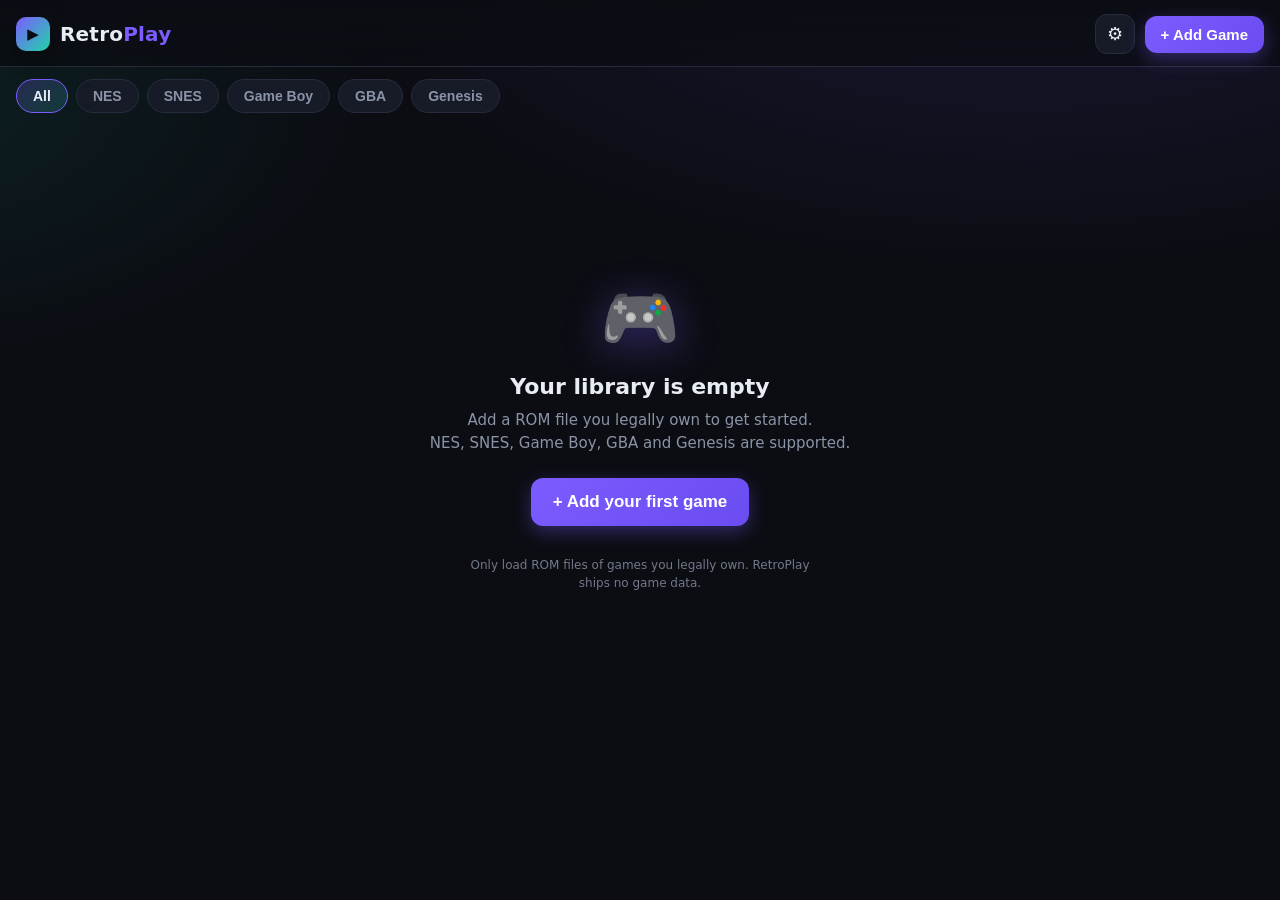
<file: retroplay/index.html>
<!DOCTYPE html>
<html lang="en">
<head>
  <meta charset="UTF-8" />
  <meta name="viewport" content="width=device-width, initial-scale=1.0, maximum-scale=1.0, user-scalable=no, viewport-fit=cover" />
  <meta name="theme-color" content="#0b0d13" />
  <meta name="mobile-web-app-capable" content="yes" />
  <meta name="apple-mobile-web-app-capable" content="yes" />
  <meta name="apple-mobile-web-app-status-bar-style" content="black-translucent" />
  <title>RetroPlay</title>
  <link rel="manifest" href="manifest.json" />
  <link rel="icon" href="icons/icon-192.png" />
  <link rel="apple-touch-icon" href="icons/apple-touch-icon.png" />
  <link rel="stylesheet" href="styles.css" />
</head>
<body>
  <!-- ============ LIBRARY / HOME ============ -->
  <div id="app">
    <header class="topbar">
      <div class="brand">
        <span class="logo">▶</span>
        <span class="brand-name">Retro<span class="accent">Play</span></span>
      </div>
      <div class="topbar-actions">
        <button id="btn-settings" class="icon-btn" aria-label="Settings" title="Settings">⚙</button>
        <button id="btn-add" class="primary-btn" aria-label="Add game">+ Add Game</button>
      </div>
    </header>

    <nav class="console-filter" id="console-filter">
      <button class="chip active" data-console="all">All</button>
      <button class="chip" data-console="nes">NES</button>
      <button class="chip" data-console="snes">SNES</button>
      <button class="chip" data-console="gb">Game Boy</button>
      <button class="chip" data-console="gba">GBA</button>
      <button class="chip" data-console="segaMD">Genesis</button>
    </nav>

    <main id="library" class="library">
      <!-- ROM cards injected here -->
    </main>

    <!-- Empty state -->
    <div id="empty-state" class="empty-state hidden">
      <div class="empty-art">🎮</div>
      <h2>Your library is empty</h2>
      <p>Add a ROM file you legally own to get started.<br />NES, SNES, Game Boy, GBA and Genesis are supported.</p>
      <button id="empty-add" class="primary-btn big">+ Add your first game</button>
      <p class="legal-note">Only load ROM files of games you legally own. RetroPlay ships no game data.</p>
    </div>
  </div>

  <!-- ============ PLAYER ============ -->
  <div id="player" class="player hidden">
    <div class="player-topbar" id="player-topbar">
      <button id="btn-back" class="icon-btn ghost" title="Back to library">‹ Library</button>
      <span id="now-playing" class="now-playing"></span>
      <div class="player-topbar-actions">
        <button id="btn-crt" class="icon-btn ghost" title="Toggle CRT overlay">CRT</button>
        <button id="btn-fs" class="icon-btn ghost" title="Fullscreen">⛶</button>
      </div>
    </div>
    <div class="stage">
      <iframe id="emu-frame" title="Emulator" allow="autoplay; gamepad; fullscreen" allowfullscreen></iframe>
      <div id="crt-overlay" class="crt-overlay hidden"></div>
    </div>
  </div>

  <!-- ============ ADD-GAME MODAL (console picker for ambiguous files) ============ -->
  <div id="picker-modal" class="modal hidden">
    <div class="modal-card">
      <h3>Which console?</h3>
      <p id="picker-filename" class="muted"></p>
      <p class="muted">We couldn't detect the system from the file. Pick one:</p>
      <div class="picker-grid">
        <button class="picker-opt" data-console="nes">NES</button>
        <button class="picker-opt" data-console="snes">SNES</button>
        <button class="picker-opt" data-console="gb">Game Boy / Color</button>
        <button class="picker-opt" data-console="gba">Game Boy Advance</button>
        <button class="picker-opt" data-console="segaMD">Genesis / Mega Drive</button>
      </div>
      <button id="picker-cancel" class="ghost-btn">Cancel</button>
    </div>
  </div>

  <!-- ============ SETTINGS MODAL ============ -->
  <div id="settings-modal" class="modal hidden">
    <div class="modal-card">
      <h3>Settings</h3>

      <label class="setting-row">
        <span>Default shader</span>
        <select id="setting-shader">
          <option value="disabled">None (sharp pixels)</option>
          <option value="crt-easymode.glslp">CRT — Easymode</option>
          <option value="crt-aperture.glslp">CRT — Aperture</option>
          <option value="crt-geom.glslp">CRT — Geom (curved)</option>
          <option value="crt-mattias.glslp">CRT — Mattias</option>
          <option value="scanlines.glslp">Scanlines</option>
          <option value="sabr.glslp">SABR (smooth)</option>
        </select>
      </label>

      <label class="setting-row">
        <span>CRT overlay by default</span>
        <input type="checkbox" id="setting-crt-overlay" />
      </label>

      <label class="setting-row">
        <span>Auto-pause when backgrounded</span>
        <input type="checkbox" id="setting-autopause" checked />
      </label>

      <label class="setting-row">
        <span>Smooth (bilinear) scaling</span>
        <input type="checkbox" id="setting-smoothing" />
      </label>

      <div class="setting-row column">
        <span>Emulator core source</span>
        <input type="text" id="setting-cdn" spellcheck="false" />
        <small class="muted">Where WASM cores are loaded from. Leave default unless self-hosting.</small>
      </div>

      <div class="settings-actions">
        <button id="settings-close" class="primary-btn">Done</button>
      </div>
      <p class="legal-note">RetroPlay is an emulator front-end. It contains no copyrighted games. Load only ROMs you legally own.</p>
    </div>
  </div>

  <!-- Hidden file input -->
  <input type="file" id="file-input" accept=".nes,.smc,.sfc,.fig,.gb,.gbc,.gba,.md,.gen,.smd,.bin,.68k,.sms,.gg,.zip,.7z" multiple hidden />

  <!-- Toast -->
  <div id="toast" class="toast hidden"></div>

  <script src="app.js"></script>
</body>
</html>
</file>
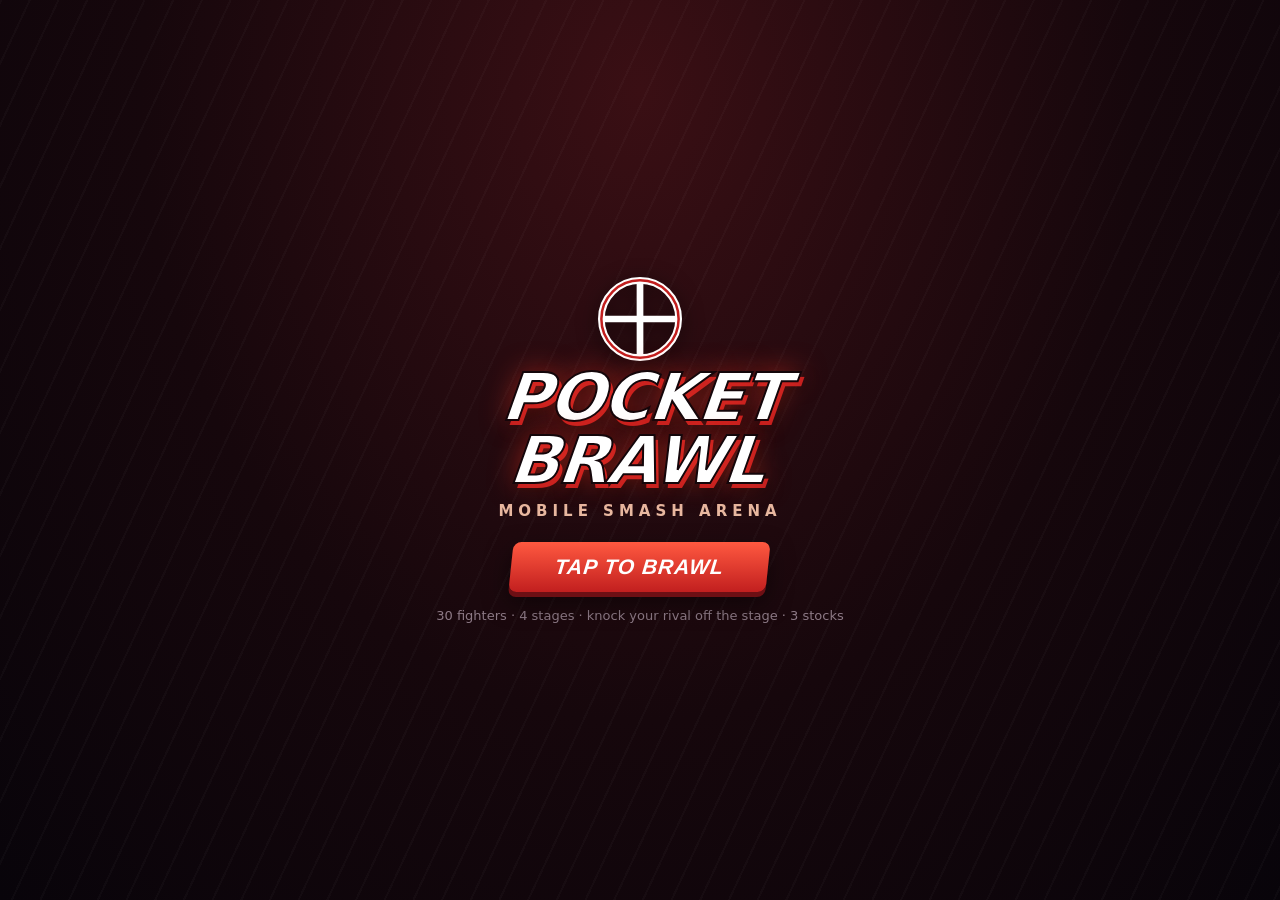
<file: smash/index.html>
<!DOCTYPE html>
<html lang="en">
<head>
<meta charset="UTF-8">
<meta name="viewport" content="width=device-width, initial-scale=1.0, maximum-scale=1.0, user-scalable=no, viewport-fit=cover">
<meta name="mobile-web-app-capable" content="yes">
<meta name="apple-mobile-web-app-capable" content="yes">
<meta name="apple-mobile-web-app-status-bar-style" content="black-translucent">
<title>POCKET BRAWL — Mobile Smash Arena</title>
<style>
  * { margin:0; padding:0; box-sizing:border-box; -webkit-tap-highlight-color:transparent; user-select:none; -webkit-user-select:none; touch-action:none; }
  html,body { width:100%; height:100%; height:100dvh; overflow:hidden; background:#0a0a12; font-family:'Segoe UI',system-ui,-apple-system,sans-serif; position:fixed; inset:0; }
  #game { position:absolute; inset:0; width:100%; height:100%; display:block; }

  /* ---------- Smash-style overlay screens ---------- */
  .screen { position:absolute; inset:0; display:flex; flex-direction:column; align-items:center; justify-content:center; z-index:20;
    background:
      repeating-linear-gradient(115deg, rgba(255,255,255,.022) 0 2px, transparent 2px 26px),
      radial-gradient(ellipse at 50% 10%, #3a0f14 0%, #16070c 55%, #08040a 100%); }
  .hidden { display:none !important; }

  .emblem { width:min(16vw,84px); height:min(16vw,84px); margin-bottom:6px; filter:drop-shadow(0 4px 10px rgba(0,0,0,.6)); }
  h1.logo { font-size:min(11vw,66px); font-weight:900; font-style:italic; letter-spacing:-2px; line-height:.95; text-align:center;
    color:#fff; -webkit-text-stroke:2px #14060a;
    text-shadow:0 0 26px rgba(255,60,40,.55), 4px 5px 0 #c21f1f, 6px 8px 14px rgba(0,0,0,.6); transform:skewX(-6deg); }
  .tagline { color:#e8b8a0; margin-top:10px; font-size:min(3.4vw,15px); letter-spacing:5px; text-transform:uppercase; font-weight:700; }

  .btn { margin-top:22px; padding:13px 44px; font-size:min(5vw,21px); font-weight:900; font-style:italic; color:#fff; border:none; border-radius:8px;
    background:linear-gradient(180deg,#ff5940,#c21f1f); box-shadow:0 5px 0 #6d0f14, 0 10px 24px rgba(0,0,0,.5);
    cursor:pointer; letter-spacing:1px; transform:skewX(-6deg); }
  .btn:active { transform:skewX(-6deg) translateY(4px); box-shadow:0 1px 0 #6d0f14; }
  .btn.dark { background:linear-gradient(180deg,#454a58,#23262f); box-shadow:0 5px 0 #101218, 0 10px 24px rgba(0,0,0,.5); }
  .btn.dark:active { box-shadow:0 1px 0 #101218; }

  /* ---------- character select (Smash roster style) ---------- */
  #select { justify-content:flex-start; padding:calc(6px + env(safe-area-inset-top)) 10px 8px; }
  #select .banner { width:100%; max-width:860px; display:flex; align-items:center; justify-content:space-between; margin-bottom:6px; }
  #select h2 { color:#fff; font-size:min(5vw,24px); font-weight:900; font-style:italic; letter-spacing:1px;
    text-shadow:3px 3px 0 #c21f1f, 4px 5px 8px rgba(0,0,0,.7); transform:skewX(-6deg); }
  #select .banner .btn { margin-top:0; padding:9px 30px; font-size:min(4.2vw,18px); }
  #selBody { display:flex; gap:10px; width:100%; max-width:860px; flex:1; min-height:0; }
  #selPanel { width:min(30vw,190px); flex-shrink:0; min-height:0; display:flex; flex-direction:column; align-items:center; gap:4px;
    background:linear-gradient(160deg,#22242e,#121319); border:2px solid #3a3d4d; border-radius:12px; padding:10px 8px;
    clip-path:polygon(0 0,100% 0,100% calc(100% - 14px),calc(100% - 14px) 100%,0 100%); }
  #selPortrait { width:100%; flex:1; min-height:0; max-height:min(30vw,190px); object-fit:contain;
    filter:drop-shadow(0 6px 8px rgba(0,0,0,.6)); }
  #selName { color:#fff; font-weight:900; font-style:italic; font-size:min(4.6vw,21px); letter-spacing:.5px;
    text-shadow:2px 2px 0 #c21f1f; white-space:nowrap; }
  #selTag { color:#b8a8b8; font-size:min(2.8vw,12px); }
  #selSpec { color:#ffd166; font-size:min(2.8vw,12px); font-weight:700; letter-spacing:.5px; }
  #roster { flex:1; min-height:0; overflow-y:auto; display:grid; grid-template-columns:repeat(6,1fr); gap:5px; align-content:start; padding:2px; }
  .tile { position:relative; aspect-ratio:1; border-radius:6px; cursor:pointer; overflow:hidden;
    background:linear-gradient(160deg,var(--tc,#444) 0%, #191b22 90%); border:2px solid rgba(255,255,255,.18);
    clip-path:polygon(0 0,100% 0,100% calc(100% - 9px),calc(100% - 9px) 100%,0 100%); }
  .tile img { position:absolute; inset:4% 4% 16% 4%; width:92%; height:80%; object-fit:contain; }
  .tile .tn { position:absolute; left:0; right:0; bottom:0; font-size:min(1.9vw,9px); font-weight:800; letter-spacing:.3px;
    color:#fff; text-align:center; background:rgba(0,0,0,.55); padding:1px 0; text-transform:uppercase; }
  .tile.sel { border-color:#ffd166; box-shadow:0 0 14px rgba(255,209,102,.8), inset 0 0 20px rgba(255,209,102,.25); }

  /* ---------- stage select row ---------- */
  #stageRow { display:flex; gap:6px; width:100%; max-width:860px; margin-top:6px; }
  .stile { flex:1; height:min(11vh,46px); border-radius:8px; border:2px solid rgba(255,255,255,.22); cursor:pointer;
    display:flex; align-items:flex-end; justify-content:center; padding-bottom:3px;
    font-size:min(2.4vw,11px); font-weight:800; color:#fff; letter-spacing:.5px; text-shadow:0 1px 3px #000;
    clip-path:polygon(0 0,100% 0,100% calc(100% - 8px),calc(100% - 8px) 100%,0 100%); }
  .stile.sel { border-color:#ffd166; box-shadow:0 0 12px rgba(255,209,102,.75); }
  #muteBtn { margin-top:0; padding:9px 14px; font-size:16px; }

  /* ---------- HUD (Smash-style bottom damage meters) ---------- */
  #hud { position:absolute; left:0; right:0; bottom:calc(4px + env(safe-area-inset-bottom)); display:flex; justify-content:center;
    gap:min(6vw,54px); z-index:10; pointer-events:none; }
  .plate { position:relative; display:flex; align-items:flex-end; gap:6px; padding:2px 12px 0 2px;
    background:linear-gradient(160deg,rgba(20,20,32,.82),rgba(8,8,14,.82)); border:2px solid rgba(255,255,255,.16); border-radius:8px;
    clip-path:polygon(0 0,100% 0,100% calc(100% - 8px),calc(100% - 8px) 100%,0 100%); backdrop-filter:blur(3px); }
  .plate img { width:44px; height:44px; object-fit:contain; filter:drop-shadow(0 2px 3px rgba(0,0,0,.7)); }
  .plate .mid { display:flex; flex-direction:column; align-items:flex-start; padding-bottom:3px; }
  .pct { font-size:min(7vw,32px); font-weight:900; font-style:italic; color:#fff; line-height:1;
    text-shadow:2px 2px 0 rgba(0,0,0,.75); min-width:86px; text-align:right; padding-bottom:2px; }
  .stocks { display:flex; gap:3px; margin-top:2px; }
  .stock { width:8px; height:8px; border-radius:50%; background:#ffd166; box-shadow:0 0 5px rgba(255,209,102,.9); }
  .stock.lost { background:#2a2a33; box-shadow:none; }
  .pname { font-size:9px; font-weight:800; color:#e8b8a0; letter-spacing:1px; text-transform:uppercase; }

  #pauseBtn { position:absolute; top:calc(8px + env(safe-area-inset-top)); right:calc(10px + env(safe-area-inset-right)); z-index:15;
    width:40px; height:40px; border-radius:8px; border:2px solid rgba(255,255,255,.3); background:rgba(10,10,20,.6); color:#fff; font-size:15px; font-weight:900; }

  /* ---------- touch controls ---------- */
  #controls { position:absolute; inset:0; z-index:12; pointer-events:none; }
  #stickZone { position:absolute; left:0; bottom:0; width:45%; height:70%; pointer-events:auto; }
  #stickBase { position:absolute; width:120px; height:120px; border-radius:50%; border:2px solid rgba(255,255,255,.25);
    background:rgba(255,255,255,.06); display:none; }
  #stickKnob { position:absolute; width:56px; height:56px; border-radius:50%; background:rgba(255,255,255,.35); border:2px solid rgba(255,255,255,.5); display:none; }
  .abtn { position:absolute; border-radius:50%; pointer-events:auto; display:flex; align-items:center; justify-content:center;
    font-weight:900; color:#fff; border:3px solid rgba(255,255,255,.35); text-shadow:0 2px 2px rgba(0,0,0,.5);
    box-shadow:0 4px 12px rgba(0,0,0,.45), inset 0 -6px 12px rgba(0,0,0,.3); }
  .abtn:active, .abtn.on { filter:brightness(1.5); transform:scale(.94); }
  #btnA { width:76px; height:76px; right:calc(18px + env(safe-area-inset-right)); bottom:96px;  background:rgba(226,54,44,.82);  font-size:26px; }
  #btnB { width:62px; height:62px; right:calc(108px + env(safe-area-inset-right)); bottom:52px; background:rgba(148,80,200,.82); font-size:21px; }
  #btnJ { width:62px; height:62px; right:calc(108px + env(safe-area-inset-right)); bottom:148px;background:rgba(40,190,105,.82); font-size:14px; }
  #btnS { width:52px; height:52px; right:calc(30px + env(safe-area-inset-right)); bottom:196px; background:rgba(52,140,220,.82); font-size:12px; }

  /* ---------- announcements + flash ---------- */
  #announce { position:absolute; inset:0; display:flex; align-items:center; justify-content:center; z-index:14; pointer-events:none; }
  #announce span { font-size:min(19vw,120px); font-weight:900; font-style:italic; color:#fff; opacity:0; letter-spacing:-2px;
    -webkit-text-stroke:2px #14060a; text-shadow:0 0 34px rgba(255,70,40,.95), 5px 6px 0 #c21f1f; transform:scale(.3) skewX(-6deg); }
  #announce span.pop { animation:pop .9s ease-out forwards; }
  @keyframes pop { 0%{opacity:0;transform:scale(.3) skewX(-6deg)} 25%{opacity:1;transform:scale(1.15) skewX(-6deg)} 45%{transform:scale(1) skewX(-6deg)} 80%{opacity:1} 100%{opacity:0;transform:scale(1.05) skewX(-6deg)} }
  #flash { position:absolute; inset:0; background:#fff; opacity:0; z-index:13; pointer-events:none; transition:opacity .06s; }

  /* ---------- result ---------- */
  #result .winnerName { font-size:min(11vw,56px); font-weight:900; font-style:italic; color:#fff; -webkit-text-stroke:2px #14060a;
    text-shadow:4px 5px 0 #c21f1f, 0 0 26px rgba(255,80,40,.6); transform:skewX(-6deg); }
  .winLabel { color:#ffd166; font-size:min(5vw,22px); letter-spacing:8px; margin-top:6px; font-weight:900; }
  #resultPortrait { width:min(36vw,170px); height:min(36vw,170px); object-fit:contain; filter:drop-shadow(0 10px 14px rgba(0,0,0,.7)); }

  /* ---------- loading + rotate ---------- */
  #loading { position:absolute; inset:0; z-index:60; background:#08040a; display:none; align-items:center; justify-content:center;
    color:#e8b8a0; font-weight:800; letter-spacing:3px; font-style:italic; }
  #rotate { position:absolute; inset:0; z-index:99; background:#08040a; color:#fff; display:none;
    flex-direction:column; align-items:center; justify-content:center; text-align:center; padding:20px; }
  #rotate .phone { font-size:64px; animation:rot 1.6s ease-in-out infinite; }
  @keyframes rot { 0%,20%{transform:rotate(0)} 60%,100%{transform:rotate(90deg)} }
  @media (max-aspect-ratio: 9/10) { #rotate { display:flex; } }  /* only clearly-portrait screens */
</style>
</head>
<body>
<canvas id="game"></canvas>
<div id="flash"></div>

<!-- HUD -->
<div id="hud" class="hidden"></div>
<button id="pauseBtn" class="hidden">II</button>

<!-- touch controls -->
<div id="controls" class="hidden">
  <div id="stickZone"><div id="stickBase"></div><div id="stickKnob"></div></div>
  <div id="btnA" class="abtn">A</div>
  <div id="btnB" class="abtn">B</div>
  <div id="btnJ" class="abtn">JUMP</div>
  <div id="btnS" class="abtn">GUARD</div>
</div>

<div id="announce"><span id="announceTxt"></span></div>

<!-- title -->
<div id="title" class="screen">
  <svg class="emblem" viewBox="0 0 100 100"><circle cx="50" cy="50" r="46" fill="none" stroke="#fff" stroke-width="8"/>
    <line x1="50" y1="4" x2="50" y2="96" stroke="#fff" stroke-width="8"/>
    <line x1="4" y1="50" x2="96" y2="50" stroke="#fff" stroke-width="8"/>
    <circle cx="50" cy="50" r="46" fill="none" stroke="#c21f1f" stroke-width="3"/></svg>
  <h1 class="logo">POCKET<br>BRAWL</h1>
  <div class="tagline">Mobile Smash Arena</div>
  <button class="btn" id="playBtn">TAP TO BRAWL</button>
  <div style="color:#8d7a86;margin-top:16px;font-size:min(3vw,13px)">30 fighters · 4 stages · knock your rival off the stage · 3 stocks</div>
</div>

<!-- character select -->
<div id="select" class="screen hidden">
  <div class="banner">
    <h2>CHOOSE YOUR FIGHTER</h2>
    <div style="display:flex;gap:8px">
      <button class="btn dark" id="muteBtn">🔊</button>
      <button class="btn" id="fightBtn">FIGHT!</button>
    </div>
  </div>
  <div id="selBody">
    <div id="selPanel">
      <img id="selPortrait" alt="">
      <div id="selName"></div>
      <div id="selTag"></div>
      <div id="selSpec"></div>
    </div>
    <div id="roster"></div>
  </div>
  <div id="stageRow"></div>
</div>

<!-- pause -->
<div id="pause" class="screen hidden" style="background:rgba(5,3,10,.88)">
  <h2 style="color:#fff;font-size:36px;font-weight:900;font-style:italic;transform:skewX(-6deg);text-shadow:3px 3px 0 #c21f1f">PAUSED</h2>
  <button class="btn dark" id="resumeBtn">RESUME</button>
  <button class="btn dark" id="muteBtn2">MUSIC: ON</button>
  <button class="btn" id="quitBtn">QUIT TO MENU</button>
</div>

<!-- result -->
<div id="result" class="screen hidden">
  <img id="resultPortrait" alt="">
  <div class="winnerName" id="winnerName"></div>
  <div class="winLabel">W I N S !</div>
  <button class="btn" id="rematchBtn">REMATCH</button>
  <button class="btn dark" id="menuBtn">CHARACTER SELECT</button>
</div>

<div id="loading">LOADING FIGHTERS…</div>
<div id="rotate"><div class="phone">📱</div><h2 style="margin-top:16px">Rotate your phone</h2><p style="color:#e8b8a0;margin-top:8px">Pocket Brawl plays in landscape</p></div>

<script type="importmap">{ "imports": { "three": "./vendor/three.module.js" } }</script>
<script type="module">
'use strict';
/* =========================================================================
   POCKET BRAWL — a Smash-style platform fighter for mobile browsers.
   3D fighters rendered with Three.js on a classic 2D battle plane.
   30 stylised procedural fan-art models built from Three.js primitives,
   4 selectable stages, and a procedural chiptune soundtrack.
   ========================================================================= */
import * as THREE from 'three';

// ---------------------------------------------------------------- utils --
const clamp = (v,a,b)=>v<a?a:v>b?b:v;
const lerp  = (a,b,t)=>a+(b-a)*t;
const rand  = (a,b)=>a+Math.random()*(b-a);
const TAU   = Math.PI*2;

// ---------------------------------------------------------------- audio --
const AudioSys = (()=>{
  let ctx=null;
  function ensure(){ if(!ctx) ctx = new (window.AudioContext||window.webkitAudioContext)(); if(ctx.state==='suspended') ctx.resume(); }
  function tone(freq,dur,type,vol,slide){
    if(!ctx) return;
    const o=ctx.createOscillator(), g=ctx.createGain(), t=ctx.currentTime;
    o.type=type; o.frequency.setValueAtTime(freq,t);
    if(slide) o.frequency.exponentialRampToValueAtTime(Math.max(30,freq*slide),t+dur);
    g.gain.setValueAtTime(vol,t); g.gain.exponentialRampToValueAtTime(0.001,t+dur);
    o.connect(g).connect(ctx.destination); o.start(t); o.stop(t+dur);
  }
  function noise(dur,vol){
    if(!ctx) return;
    const n=ctx.sampleRate*dur, buf=ctx.createBuffer(1,n,ctx.sampleRate), d=buf.getChannelData(0);
    for(let i=0;i<n;i++) d[i]=(Math.random()*2-1)*(1-i/n);
    const s=ctx.createBufferSource(), g=ctx.createGain();
    s.buffer=buf; g.gain.value=vol; s.connect(g).connect(ctx.destination); s.start();
  }
  return {
    ensure,
    get ctx(){ return ctx; },
    select(){ tone(660,.08,'square',.15); tone(880,.1,'square',.12); },
    jump(){ tone(300,.15,'sine',.2,2.2); },
    hit(){ tone(140,.1,'square',.3,.6); noise(.08,.25); },
    smack(){ tone(90,.16,'square',.4,.5); noise(.14,.35); },
    shield(){ tone(520,.12,'triangle',.2,.9); },
    shieldBreak(){ noise(.28,.4); tone(1400,.35,'sawtooth',.22,.15); },
    whoosh(){ noise(.09,.1); tone(700,.09,'sine',.06,.35); },
    fire(){ tone(220,.18,'sawtooth',.2,1.8); },
    zap(){ tone(1200,.12,'square',.18,.3); noise(.06,.15); },
    ko(){ tone(500,.5,'sawtooth',.35,.15); noise(.3,.3); },
    stockLost(){ tone(392,.16,'square',.2,.8); setTimeout(()=>tone(247,.3,'square',.2,.7),150); },
    count(){ tone(440,.12,'square',.22); },
    go(){ tone(880,.35,'square',.26); tone(1320,.3,'square',.12); },
    fanfare(){ [523,659,784,1046].forEach((f,i)=>setTimeout(()=>tone(f,.25,'square',.2),i*120)); },
    victory(){ [523,659,784,880,1046,1318,1568].forEach((f,i)=>setTimeout(()=>tone(f,.3,'square',.18),i*110)); },
  };
})();

// ---------------------------------------------------------------- music --
// Tiny procedural chiptune sequencer: 16th-note lead + 8th-note bass + kick,
// scheduled ahead of time against the shared AudioContext. One theme per
// stage plus a menu theme; everything is synthesized, no audio files.
const Music=(()=>{
  const THEMES={
    menu:   {bpm:100, root:196, wave:'triangle', lead:[0,null,4,7, 9,null,7,4, 0,null,4,7, 12,null,9,7],   bass:[0,0,-3,-3,5,5,7,7]},
    sunset: {bpm:132, root:262, wave:'square',   lead:[0,4,7,12, 9,7,4,9, 7,12,14,12, 9,7,4,2],            bass:[0,0,5,5,7,7,5,5]},
    volcano:{bpm:148, root:220, wave:'sawtooth', lead:[0,3,7,10, 12,10,7,3, 0,3,7,10, 15,12,10,7],         bass:[0,0,3,3,5,5,6,6]},
    neon:   {bpm:126, root:233, wave:'square',   lead:[0,7,10,null, 12,10,7,null, 3,10,14,null, 15,14,10,7], bass:[0,0,10,10,8,8,3,3]},
    sky:    {bpm:116, root:294, wave:'triangle', lead:[0,4,9,null, 7,4,9,null, 12,9,7,4, 2,0,4,null],      bass:[0,0,-3,-3,-5,-5,0,0]},
  };
  let theme=null, timer=null, next=0, step=0, muted=false;
  const n2f=(root,n)=>root*Math.pow(2,n/12);
  function blip(freq,t,dur,type,vol){
    const ctx=AudioSys.ctx; if(!ctx) return;
    const o=ctx.createOscillator(), g=ctx.createGain();
    o.type=type; o.frequency.value=freq;
    g.gain.setValueAtTime(vol,t); g.gain.exponentialRampToValueAtTime(.001,t+dur);
    o.connect(g).connect(ctx.destination); o.start(t); o.stop(t+dur);
  }
  function tick(t){
    const th=theme, i=step;
    const L=th.lead[i%th.lead.length];
    if(L!==null) blip(n2f(th.root,L),t,.14,th.wave,.05);
    if(i%2===0) blip(n2f(th.root/2,th.bass[(i>>1)%th.bass.length]),t,.2,'triangle',.085);
    if(i%4===0){
      const ctx=AudioSys.ctx, o=ctx.createOscillator(), g=ctx.createGain();
      o.type='sine'; o.frequency.setValueAtTime(130,t); o.frequency.exponentialRampToValueAtTime(45,t+.09);
      g.gain.setValueAtTime(.13,t); g.gain.exponentialRampToValueAtTime(.001,t+.1);
      o.connect(g).connect(ctx.destination); o.start(t); o.stop(t+.1);
    }
  }
  function pump(){
    const ctx=AudioSys.ctx; if(!ctx||!theme) return;
    while(next<ctx.currentTime+.15){
      if(!muted) tick(next);
      next+=60/theme.bpm/4; step++;
    }
  }
  return {
    play(name){
      AudioSys.ensure(); const ctx=AudioSys.ctx; if(!ctx) return;
      theme=THEMES[name]||THEMES.menu; step=0; next=Math.max(next,ctx.currentTime+.06);
      if(!timer) timer=setInterval(pump,40);
    },
    stop(){ theme=null; },
    toggle(){ muted=!muted; return !muted; },
    get on(){ return !muted; },
  };
})();

// ---------------------------------------------------------------- stage --
// Physics runs in the same 2D pixel space as ever (y grows downward);
// the 3D scene maps it via W2X/W2Y below.
const STAGE = {
  main:{ x:230, y:520, w:740, h:60 },
  plats:[ { x:340, y:395, w:170, h:14 }, { x:690, y:395, w:170, h:14 }, { x:515, y:285, w:170, h:14 } ],
  blast:{ left:-260, right:1460, top:-380, bottom:900 },
  spawns:[ {x:430,y:519}, {x:770,y:519} ],
};
const W2X = x => (x-600)/10;
const W2Y = y => (520-y)/10;

// ================================================= character model kit ==
// (procedural fan-art models built entirely from Three.js primitives)
const C = {
  red:0xd62929, blue:0x1465d8, navy:0x17203c, black:0x101116, white:0xf5f7fa,
  skin:0xf4b184, tan:0xc98e62, yellow:0xffd52a, gold:0xf0b829, grey:0x686f7a,
  darkGrey:0x2d333b, green:0x56c143, lime:0xb9df30, brown:0x9a5c30,
  orange:0xf57c16, pink:0xf05ca9, purple:0x6242a6, cyan:0x37d8ee
};
function mat(color, opts={}){
  return new THREE.MeshStandardMaterial({
    color, roughness:opts.roughness ?? .62, metalness:opts.metalness ?? .04,
    emissive:opts.emissive ?? 0x000000, emissiveIntensity:opts.emissiveIntensity ?? 0
  });
}
function add(parent, geometry, material, p=[0,0,0], s=[1,1,1], r=[0,0,0]){
  const o = new THREE.Mesh(geometry, material);
  const pp = Array.isArray(p) ? p : [0,0,0];
  const ss = Array.isArray(s) ? s : [1,1,1];
  const rr = Array.isArray(r) ? r : [0,0,0];
  o.position.set(pp[0] ?? 0, pp[1] ?? 0, pp[2] ?? 0);
  o.scale.set(ss[0] ?? 1, ss[1] ?? 1, ss[2] ?? 1);
  o.rotation.set(rr[0] ?? 0, rr[1] ?? 0, rr[2] ?? 0);
  o.castShadow = true; parent.add(o); return o;
}
function sphere(parent,p,s,color,segments=18){return add(parent,new THREE.SphereGeometry(1,segments,segments),mat(color),p,s)}
function box(parent,p,s,color,r=[0,0,0],opts={}){return add(parent,new THREE.BoxGeometry(1,1,1),mat(color,opts),p,s,r)}
function cyl(parent,p,s,color,r=[0,0,0],segments=20,opts={}){return add(parent,new THREE.CylinderGeometry(1,1,1,segments),mat(color,opts),p,s,r)}
function cone(parent,p,s,color,r=[0,0,0],segments=16){return add(parent,new THREE.ConeGeometry(1,1,segments),mat(color),p,s,r)}
function capsule(parent,p,radius,length,color,rot=[0,0,0],scale=[1,1,1]){
  return add(parent,new THREE.CapsuleGeometry(radius,length,6,12),mat(color),p,scale,rot);
}
function torus(parent,p,s,color,r=[0,0,0],arc=Math.PI*2){
  return add(parent,new THREE.TorusGeometry(1,.18,10,26,arc),mat(color),p,s,r);
}
function shape(parent,pts,color,p=[0,0,0],s=[1,1,1],r=[0,0,0]){
  const sh = new THREE.Shape();
  sh.moveTo(pts[0][0],pts[0][1]);
  pts.slice(1).forEach(q=>sh.lineTo(q[0],q[1]));
  sh.closePath();
  return add(parent,new THREE.ExtrudeGeometry(sh,{depth:.12,bevelEnabled:false}),mat(color),p,s,r);
}
function eye(parent,x,y,z=.78,scale=.22,pupil=true){
  sphere(parent,[x,y,z],[scale,scale*1.2,.08],C.white);
  if(pupil) sphere(parent,[x,y,z+.08],[scale*.38,scale*.5,.05],C.black);
}
// Limbs are built inside a pivot group anchored at the joint (shoulder/hip)
// so they can swing for walk/attack animation. While RIG collection is
// active, arm- and leg-sized limbs register themselves for animation.
let RIG=null;
function limb(parent,p,len,color,rotZ=0,radius=.18){
  const half=len/2+radius;
  const jx=p[0]-Math.sin(rotZ)*half, jy=p[1]+Math.cos(rotZ)*half;   // joint (top end)
  const tx=p[0]+Math.sin(rotZ)*half, ty=p[1]-Math.cos(rotZ)*half;   // tip (far end)
  const pivot=new THREE.Group();
  pivot.position.set(jx,jy,p[2]);
  parent.add(pivot);
  const c=add(pivot,new THREE.CapsuleGeometry(radius,len,6,12),mat(color),[p[0]-jx,p[1]-jy,0],[1,1,1],[0,0,rotZ]);
  if(RIG && len>=.4 && radius>=.08){
    const type=p[1]>-.2?'arms':'legs';
    RIG[type].push({pivot,x:p[0],jx,jy,z:p[2],tip:[tx,ty,p[2]]});
  }
  return c;
}
// Same idea for box-shaped limbs (robots): pivot at the top of the box.
function boxLimb(parent,p,s,color,opts={}){
  const pivot=new THREE.Group();
  pivot.position.set(p[0],p[1]+s[1]/2,p[2]);
  parent.add(pivot);
  add(pivot,new THREE.BoxGeometry(1,1,1),mat(color,opts),[0,-s[1]/2,0],s);
  if(RIG){
    const type=p[1]>-.2?'arms':'legs';
    RIG[type].push({pivot,x:p[0],jx:p[0],jy:p[1]+s[1]/2,z:p[2],tip:[p[0],p[1]-s[1]/2,p[2]]});
  }
  return pivot;
}
// After a model is built, sweep loose end-parts (gloves, shoes, socks,
// bracelets, held props) into the limb pivot whose tip they sit on.
function rigAttachLoose(){
  if(!RIG) return;
  const v=new THREE.Vector3();
  for(const l of [...RIG.arms,...RIG.legs]){
    const parent=l.pivot.parent;
    for(const m of [...parent.children]){
      if(m===l.pivot||m.userData.rigged) continue;
      if(m.isGroup && !m.userData.prop) continue;
      if(!m.isGroup){
        if(!m.geometry) continue;
        m.geometry.computeBoundingBox();
        const bs=m.geometry.boundingBox.getSize(v);
        const maxd=Math.max(bs.x*Math.abs(m.scale.x),bs.y*Math.abs(m.scale.y),bs.z*Math.abs(m.scale.z));
        if(maxd>.92) continue;
      }
      const d=Math.hypot(m.position.x-l.tip[0],m.position.y-l.tip[1],m.position.z-l.tip[2]);
      if(d<.6){
        m.userData.rigged=true;
        m.position.x-=l.jx; m.position.y-=l.jy; m.position.z-=l.z;
        l.pivot.add(m);
      }
    }
  }
}
function glove(parent,p,s=.32,color=C.white){sphere(parent,p,[s,s*.9,s],color)}
function shoe(parent,p,color=C.black,s=[.38,.2,.62]){sphere(parent,p,s,color)}
function whisker(parent,a,b,color=C.black){
  const points=[new THREE.Vector3(...a),new THREE.Vector3(...b)];
  const geo=new THREE.BufferGeometry().setFromPoints(points);
  const line=new THREE.Line(geo,new THREE.LineBasicMaterial({color}));
  parent.add(line); return line;
}
function mouth(parent,p,s=[.35,.08,.06],color=C.black){sphere(parent,p,s,color)}
function personBase({body=C.blue,skin=C.skin,pants=body,boots=C.black,head=[.63,.72,.58]}={}){
  const g=new THREE.Group();
  capsule(g,[0,.35,0],.48,.82,body);
  sphere(g,[0,1.8,0],head,skin);
  limb(g,[-.7,.55,0],.75,body,.18,.17);
  limb(g,[.7,.55,0],.75,body,-.18,.17);
  glove(g,[-.86,-.01,.02],.2,skin);
  glove(g,[.86,-.01,.02],.2,skin);
  limb(g,[-.28,-.72,0],.74,pants,.02,.2);
  limb(g,[.28,-.72,0],.74,pants,-.02,.2);
  shoe(g,[-.28,-1.25,.15],boots);
  shoe(g,[.28,-1.25,.15],boots);
  return g;
}
function addCape(g,color=C.red){
  const pts=[[-.62,.7],[.62,.7],[.88,-1.4],[-.88,-1.4]];
  shape(g,pts,color,[0,.87,-.42],[1,1,.3],[0,0,0]);
}
function addHairSpikes(g,p=[0,2.2,-.2],color=C.black,count=7,spread=1.1){
  for(let i=0;i<count;i++){
    const a=(i/(count-1)-.5)*spread;
    cone(g,[p[0]+a,p[1]+.25+Math.abs(a)*.2,p[2]],[.22,.58,.22],color,[0,0,-a*.6]);
  }
}
function tag(g,p,color=C.gold){
  const pts=[[0,.25],[.23,.05],[.14,-.24],[-.14,-.24],[-.23,.05]];
  return shape(g,pts,color,p,[1,1,.25]);
}

/* ---- the twenty fighters ---- */
function spiderMan(){
  const g=personBase({body:C.red,skin:C.red,pants:C.blue,boots:C.red,head:[.58,.68,.55]});
  box(g,[-.43,.35,.12],[.24,.95,.5],C.blue,[0,0,.04]);
  box(g,[.43,.35,.12],[.24,.95,.5],C.blue,[0,0,-.04]);
  shape(g,[[-.32,.18],[-.06,.32],[.03,-.18],[-.24,-.33]],C.white,[-.17,1.93,.56],[1.1,1.1,.25]);
  shape(g,[[.32,.18],[.06,.32],[-.03,-.18],[.24,-.33]],C.white,[.17,1.93,.56],[1.1,1.1,.25]);
  sphere(g,[0,.5,.52],[.08,.18,.05],C.black);
  for(const side of [-1,1]) for(const y of [.63,.49,.35]) limb(g,[side*.12,y,.54],.17,C.black,side*(y-.49)*4, .025);
  for(const x of [-.32,0,.32]) whisker(g,[x,1.35,.56],[x*.55,2.34,.58],C.black);
  for(const y of [1.55,1.8,2.05,2.28]) torus(g,[0,y,.59],[.43,.18,.08],C.black,[Math.PI/2,0,0],Math.PI);
  return g;
}
function batman(){
  const g=personBase({body:0x343943,skin:C.skin,pants:0x252a31,boots:C.black,head:[.56,.66,.54]});
  addCape(g,0x0c0d10);
  sphere(g,[0,2.0,-.02],[.6,.68,.56],0x111318);
  cone(g,[-.34,2.64,-.08],[.16,.55,.15],0x111318,[0,0,.08]);
  cone(g,[.34,2.64,-.08],[.16,.55,.15],0x111318,[0,0,-.08]);
  shape(g,[[-.32,.16],[-.07,.27],[.02,-.11],[-.28,-.15]],C.white,[-.16,2.08,.55],[.9,.9,.2]);
  shape(g,[[.32,.16],[.07,.27],[-.02,-.11],[.28,-.15]],C.white,[.16,2.08,.55],[.9,.9,.2]);
  sphere(g,[0,1.72,.53],[.3,.22,.09],C.skin);
  mouth(g,[0,1.69,.63],[.18,.025,.03]);
  box(g,[0,-.05,.5],[.75,.14,.08],C.gold);
  shape(g,[[-.43,.05],[-.18,.17],[0,.04],[.18,.17],[.43,.05],[.2,-.08],[0,-.02],[-.2,-.08]],C.black,[0,.65,.53],[1,1,.2]);
  return g;
}
function superman(){
  const g=personBase({body:C.blue,skin:C.skin,pants:C.blue,boots:C.red,head:[.58,.68,.56]});
  addCape(g,C.red);
  sphere(g,[0,2.23,-.2],[.62,.34,.52],C.black);
  cone(g,[-.16,2.3,.42],[.08,.27,.08],C.black,[0,0,.35]);
  eye(g,-.2,1.92,.55,.12,true); eye(g,.2,1.92,.55,.12,true);
  mouth(g,[0,1.68,.58],[.18,.035,.03],0x7f2638);
  box(g,[0,-.18,.08],[.78,.38,.55],C.red);
  box(g,[0,.02,.5],[.78,.11,.08],C.gold);
  shape(g,[[-.45,.2],[.45,.2],[.34,-.2],[0,-.52],[-.34,-.2]],C.gold,[0,.67,.53],[1,1,.25]);
  shape(g,[[-.27,.09],[.22,.09],[.29,-.02],[-.03,-.04],[.18,-.13],[-.18,-.28],[-.27,-.17],[.02,-.14],[-.28,-.07]],C.red,[0,.69,.66],[.92,.92,.2]);
  return g;
}
function darthVader(){
  const g=new THREE.Group();
  capsule(g,[0,.25,0],.58,.95,0x111216);
  limb(g,[-.76,.35,0],.85,0x111216,.12,.2); limb(g,[.76,.35,0],.85,0x111216,-.12,.2);
  glove(g,[-.89,-.3,0],.22,0x111216); glove(g,[.89,-.3,0],.22,0x111216);
  limb(g,[-.28,-.83,0],.85,0x15171c,0,.22); limb(g,[.28,-.83,0],.85,0x15171c,0,.22);
  shoe(g,[-.28,-1.38,.14],0x090a0c); shoe(g,[.28,-1.38,.14],0x090a0c);
  addCape(g,0x090a0c);
  sphere(g,[0,1.92,0],[.66,.72,.62],0x090a0c);
  cyl(g,[0,2.23,0],[.68,.25,.68],0x090a0c);
  cone(g,[0,1.72,.55],[.42,.58,.28],0x1a1c22,[Math.PI/2,0,0]);
  shape(g,[[-.32,.18],[-.07,.26],[-.02,-.08],[-.27,-.16]],0x66707c,[-.17,2.02,.6],[1,1,.15]);
  shape(g,[[.32,.18],[.07,.26],[.02,-.08],[.27,-.16]],0x66707c,[.17,2.02,.6],[1,1,.15]);
  box(g,[0,.4,.58],[.5,.42,.12],0x2b3037);
  for(const [x,y,c] of [[-.15,.5,0xe74444],[.02,.5,0x5ee7f4],[.16,.5,0xf6df4d],[-.1,.3,0xffffff],[.1,.3,0x59dd70]])
    box(g,[x,y,.66],[.08,.06,.03],c,[0,0,0],{emissive:c,emissiveIntensity:2});
  return g;
}
function mario(){
  const g=personBase({body:C.red,skin:C.skin,pants:0x1766c6,boots:C.brown,head:[.67,.66,.61]});
  box(g,[0,.34,.5],[.62,.8,.12],0x1766c6);
  cyl(g,[-.22,.55,.58],[.07,.04,.07],C.yellow,[Math.PI/2,0,0]); cyl(g,[.22,.55,.58],[.07,.04,.07],C.yellow,[Math.PI/2,0,0]);
  sphere(g,[-.61,1.88,0],[.18,.24,.14],C.skin); sphere(g,[.61,1.88,0],[.18,.24,.14],C.skin);
  sphere(g,[0,1.88,.65],[.28,.23,.26],C.skin);
  sphere(g,[-.18,1.72,.61],[.28,.11,.09],C.black); sphere(g,[.18,1.72,.61],[.28,.11,.09],C.black);
  eye(g,-.22,2.04,.58,.11,true); eye(g,.22,2.04,.58,.11,true);
  sphere(g,[0,2.35,-.04],[.7,.27,.62],C.red);
  cyl(g,[0,2.25,.45],[.52,.08,.36],C.red,[Math.PI/2,0,0]);
  cyl(g,[0,2.43,.56],[.18,.04,.18],C.white,[Math.PI/2,0,0]);
  shape(g,[[-.08,.12],[-.01,.12],[.08,-.02],[.15,.12],[.22,.12],[.22,-.13],[.1,-.13],[.02,-.02],[-.06,-.13],[-.18,-.13],[-.18,.12]],C.red,[-.01,2.43,.61],[.85,.85,.12]);
  return g;
}
function mickey(){
  const g=new THREE.Group();
  capsule(g,[0,.25,0],.45,.68,C.black);
  sphere(g,[0,1.74,0],[.64,.65,.56],C.black);
  sphere(g,[-.46,2.29,-.08],[.34,.34,.24],C.black); sphere(g,[.46,2.29,-.08],[.34,.34,.24],C.black);
  sphere(g,[0,1.75,.43],[.5,.48,.24],C.skin);
  sphere(g,[0,1.56,.65],[.29,.22,.22],C.skin);
  eye(g,-.17,1.9,.63,.12,true); eye(g,.17,1.9,.63,.12,true);
  sphere(g,[0,1.68,.81],[.14,.11,.11],C.black);
  mouth(g,[0,1.45,.7],[.27,.08,.06],0x8f1728);
  box(g,[0,-.2,.06],[.85,.45,.58],C.red);
  cyl(g,[-.2,-.11,.37],[.07,.04,.07],C.white,[Math.PI/2,0,0]); cyl(g,[.2,-.11,.37],[.07,.04,.07],C.white,[Math.PI/2,0,0]);
  limb(g,[-.66,.35,0],.7,C.black,.25,.16); limb(g,[.66,.35,0],.7,C.black,-.25,.16);
  glove(g,[-.85,-.11,.02],.28); glove(g,[.85,-.11,.02],.28);
  limb(g,[-.24,-.72,0],.65,C.black,0,.18); limb(g,[.24,-.72,0],.65,C.black,0,.18);
  shoe(g,[-.28,-1.18,.23],C.yellow,[.42,.22,.62]); shoe(g,[.28,-1.18,.23],C.yellow,[.42,.22,.62]);
  return g;
}
function pikachu(){
  const g=new THREE.Group();
  sphere(g,[0,.35,0],[.72,.92,.62],C.yellow);
  sphere(g,[0,1.67,0],[.72,.65,.62],C.yellow);
  capsule(g,[-.38,2.34,-.03],.16,.78,C.yellow,[0,0,.18],[1,1,.85]);
  capsule(g,[.38,2.34,-.03],.16,.78,C.yellow,[0,0,-.18],[1,1,.85]);
  cone(g,[-.5,2.82,-.03],[.18,.42,.15],C.black,[0,0,.18]);
  cone(g,[.5,2.82,-.03],[.18,.42,.15],C.black,[0,0,-.18]);
  eye(g,-.23,1.8,.58,.13,true); eye(g,.23,1.8,.58,.13,true);
  sphere(g,[-.49,1.51,.55],[.18,.18,.08],C.red); sphere(g,[.49,1.51,.55],[.18,.18,.08],C.red);
  sphere(g,[0,1.61,.64],[.07,.055,.05],C.black);
  mouth(g,[-.08,1.48,.64],[.1,.025,.03]); mouth(g,[.08,1.48,.64],[.1,.025,.03]);
  limb(g,[-.55,.15,0],.42,C.yellow,.3,.13); limb(g,[.55,.15,0],.42,C.yellow,-.3,.13);
  limb(g,[-.28,-.72,0],.4,C.yellow,0,.16); limb(g,[.28,-.72,0],.4,C.yellow,0,.16);
  shape(g,[[0,.7],[.32,.38],[.12,.16],[.42,-.08],[.12,-.18],[-.12,.12],[.08,.3],[-.2,.52]],C.yellow,[.78,.25,-.26],[1.2,1.2,.25],[0,.3,-.2]);
  return g;
}
function bugsBunny(){
  const g=new THREE.Group();
  sphere(g,[0,.35,0],[.55,.9,.48],0x8f949d);
  sphere(g,[0,1.75,0],[.62,.64,.55],0x8f949d);
  capsule(g,[-.27,2.5,-.02],.17,.95,0x8f949d,[0,0,.06],[1,1,.7]);
  capsule(g,[.27,2.5,-.02],.17,.95,0x8f949d,[0,0,-.06],[1,1,.7]);
  capsule(g,[-.27,2.51,.11],.08,.72,0xf1a5af,[0,0,.06],[1,1,.65]);
  capsule(g,[.27,2.51,.11],.08,.72,0xf1a5af,[0,0,-.06],[1,1,.65]);
  sphere(g,[0,1.57,.52],[.43,.34,.22],C.white);
  eye(g,-.19,1.87,.54,.13,true); eye(g,.19,1.87,.54,.13,true);
  sphere(g,[0,1.69,.72],[.1,.08,.07],0xe8909c);
  box(g,[-.08,1.42,.74],[.14,.27,.05],C.white); box(g,[.08,1.42,.74],[.14,.27,.05],C.white);
  for(const side of [-1,1]) for(const y of [1.58,1.46]) whisker(g,[side*.12,y,.69],[side*.72,y+(y-1.52)*.3,.73],C.black);
  limb(g,[-.7,.45,0],.7,0x8f949d,.25,.16); limb(g,[.7,.45,0],.7,0x8f949d,-.25,.16);
  glove(g,[-.88,-.05,0],.22,C.white); glove(g,[.88,-.05,0],.22,C.white);
  limb(g,[-.25,-.75,0],.7,0x8f949d,0,.18); limb(g,[.25,-.75,0],.7,0x8f949d,0,.18);
  shoe(g,[-.28,-1.24,.2],C.white,[.34,.18,.55]); shoe(g,[.28,-1.24,.2],C.white,[.34,.18,.55]);
  const carrot=new THREE.Group(); carrot.position.set(.95,.25,.2); carrot.userData.prop=true; g.add(carrot);
  cone(carrot,[0,0,0],[.17,.62,.17],C.orange,[0,0,-.55]);
  for(const a of [-.3,0,.3]) capsule(carrot,[.21,.31,0],.04,.28,C.green,[0,0,a-.55]);
  return g;
}
function sonic(){
  const g=new THREE.Group();
  sphere(g,[0,.4,0],[.58,.85,.5],0x147bd1);
  sphere(g,[0,1.75,0],[.68,.66,.6],0x147bd1);
  sphere(g,[0,1.55,.55],[.43,.35,.23],0xf0b37c);
  eye(g,-.19,1.91,.61,.14,true); eye(g,.19,1.91,.61,.14,true);
  sphere(g,[0,1.67,.79],[.1,.08,.07],C.black);
  mouth(g,[.08,1.46,.72],[.18,.035,.03],C.black);
  for(const [x,y,z,rz] of [[0,2.2,-.48,0],[-.28,2.05,-.45,.35],[.28,2.05,-.45,-.35],[0,1.72,-.58,0],[0,1.34,-.5,0]])
    cone(g,[x,y,z],[.26,.75,.26],0x147bd1,[Math.PI/2,0,rz]);
  cone(g,[-.28,2.28,-.03],[.18,.4,.15],0x147bd1,[0,0,.15]);
  cone(g,[.28,2.28,-.03],[.18,.4,.15],0x147bd1,[0,0,-.15]);
  limb(g,[-.68,.42,0],.7,0xf0b37c,.22,.14); limb(g,[.68,.42,0],.7,0xf0b37c,-.22,.14);
  glove(g,[-.86,-.09,.02],.27); glove(g,[.86,-.09,.02],.27);
  limb(g,[-.25,-.68,0],.65,0x147bd1,0,.17); limb(g,[.25,-.68,0],.65,0x147bd1,0,.17);
  shoe(g,[-.3,-1.18,.27],C.red,[.4,.19,.68]); shoe(g,[.3,-1.18,.27],C.red,[.4,.19,.68]);
  box(g,[-.3,-1.1,.52],[.45,.1,.38],C.white); box(g,[.3,-1.1,.52],[.45,.1,.38],C.white);
  return g;
}
function homer(){
  const g=new THREE.Group();
  sphere(g,[0,.35,0],[.72,.86,.6],C.white);
  box(g,[0,-.15,0],[1.15,.25,.75],C.white);
  sphere(g,[0,1.78,0],[.62,.76,.58],C.yellow);
  sphere(g,[0,1.55,.53],[.43,.35,.24],C.yellow);
  eye(g,-.2,1.92,.6,.17,true); eye(g,.2,1.92,.6,.17,true);
  sphere(g,[0,1.7,.79],[.18,.15,.14],C.yellow);
  mouth(g,[.06,1.43,.71],[.29,.045,.04],0x6b3f25);
  sphere(g,[0,1.49,.53],[.45,.28,.19],0xd3a85d);
  torus(g,[-.16,2.43,.0],[.16,.23,.08],C.black,[0,0,.2],Math.PI);
  torus(g,[.11,2.45,.0],[.16,.23,.08],C.black,[0,0,-.2],Math.PI);
  limb(g,[-.72,.37,0],.72,C.yellow,.2,.17); limb(g,[.72,.37,0],.72,C.yellow,-.2,.17);
  limb(g,[-.29,-.78,0],.7,0x4c76b8,0,.2); limb(g,[.29,-.78,0],.7,0x4c76b8,0,.2);
  shoe(g,[-.29,-1.28,.15],C.black); shoe(g,[.29,-1.28,.15],C.black);
  return g;
}
function godzilla(){
  const g=new THREE.Group();
  sphere(g,[0,.15,0],[.75,1.05,.62],0x343b3f);
  sphere(g,[0,1.55,.08],[.6,.55,.78],0x343b3f);
  cone(g,[0,1.45,.73],[.42,.52,.48],0x343b3f,[Math.PI/2,0,0]);
  box(g,[0,1.45,.9],[.56,.18,.55],0x343b3f);
  box(g,[0,1.24,.87],[.52,.14,.5],0x343b3f,[.12,0,0]);
  for(const x of [-.2,-.07,.07,.2]) cone(g,[x,1.35,1.18],[.04,.16,.04],C.white,[Math.PI,0,0]);
  eye(g,-.22,1.75,.78,.08,true); eye(g,.22,1.75,.78,.08,true);
  limb(g,[-.72,.37,.15],.62,0x343b3f,.45,.2); limb(g,[.72,.37,.15],.62,0x343b3f,-.45,.2);
  glove(g,[-.95,.02,.33],.24,0x343b3f); glove(g,[.95,.02,.33],.24,0x343b3f);
  limb(g,[-.33,-.85,0],.65,0x343b3f,0,.27); limb(g,[.33,-.85,0],.65,0x343b3f,0,.27);
  shoe(g,[-.38,-1.28,.25],0x343b3f,[.42,.22,.65]); shoe(g,[.38,-1.28,.25],0x343b3f,[.42,.22,.65]);
  for(let i=0;i<5;i++) cone(g,[0-i*.13,-.3+i*.08,-.45-i*.42],[.36-i*.045,.8-i*.07,.36-i*.045],0x343b3f,[Math.PI/2+.12,0,.2]);
  for(let i=0;i<7;i++) cone(g,[0,-.72+i*.38,-.56],[.28,.62,.12],0xbcc5ca,[0,0,Math.PI]);
  return g;
}
function spongeBob(){
  const g=new THREE.Group();
  box(g,[0,.45,0],[1.3,1.7,.48],C.yellow);
  box(g,[0,-.23,.03],[1.32,.36,.5],C.white);
  box(g,[0,-.5,.03],[1.32,.38,.5],0x9f673a);
  for(const [x,y,s] of [[-.46,.82,.11],[.4,.95,.08],[-.5,.2,.07],[.44,.35,.12],[-.1,1.15,.06]])
    sphere(g,[x,y,.27],[s,s,.03],0x9fb522);
  eye(g,-.28,.75,.28,.2,true); eye(g,.28,.75,.28,.2,true);
  sphere(g,[0,.48,.38],[.09,.22,.08],C.yellow);
  sphere(g,[-.46,.42,.32],[.11,.08,.04],0xe7785b); sphere(g,[.46,.42,.32],[.11,.08,.04],0xe7785b);
  mouth(g,[0,.2,.32],[.38,.13,.04],0x5d1e25);
  box(g,[-.09,.03,.36],[.13,.29,.04],C.white); box(g,[.09,.03,.36],[.13,.29,.04],C.white);
  shape(g,[[0,.24],[.17,.02],[0,-.28],[-.17,.02]],C.red,[0,-.19,.33],[1,1,.15]);
  limb(g,[-.82,.42,0],.75,C.yellow,.18,.08); limb(g,[.82,.42,0],.75,C.yellow,-.18,.08);
  glove(g,[-.94,-.12,0],.16); glove(g,[.94,-.12,0],.16);
  limb(g,[-.3,-.9,0],.55,C.yellow,0,.08); limb(g,[.3,-.9,0],.55,C.yellow,0,.08);
  box(g,[-.3,-1.12,.08],[.12,.25,.12],C.white); box(g,[.3,-1.12,.08],[.12,.25,.12],C.white);
  shoe(g,[-.3,-1.35,.22],C.black,[.23,.12,.4]); shoe(g,[.3,-1.35,.22],C.black,[.23,.12,.4]);
  return g;
}
function goku(){
  const g=personBase({body:C.orange,skin:C.skin,pants:C.orange,boots:0x233c8f,head:[.58,.66,.54]});
  box(g,[0,.5,.48],[.72,.52,.12],C.orange);
  box(g,[0,.05,.5],[.8,.12,.08],0x1b4a99);
  box(g,[0,.42,.58],[.43,.55,.05],0x1b4a99);
  eye(g,-.19,1.88,.55,.1,true); eye(g,.19,1.88,.55,.1,true);
  mouth(g,[0,1.62,.58],[.16,.03,.03],C.black);
  addHairSpikes(g,[0,2.2,-.18],C.black,9,1.25);
  for(const x of [-.45,-.25,0,.25,.45]) cone(g,[x,2.42,-.08],[.2,.85,.2],C.black,[0,0,-x*.9]);
  glove(g,[-.86,-.01,.02],.2,0x1b4a99); glove(g,[.86,-.01,.02],.2,0x1b4a99);
  return g;
}
function barbie(){
  const g=new THREE.Group();
  limb(g,[-.19,-.72,0],.95,C.skin,0,.13); limb(g,[.19,-.72,0],.95,C.skin,0,.13);
  shoe(g,[-.19,-1.38,.16],0xf05ca9,[.27,.12,.5]); shoe(g,[.19,-1.38,.16],0xf05ca9,[.27,.12,.5]);
  cone(g,[0,.15,0],[.72,1.38,.56],C.pink,[0,0,Math.PI]);
  capsule(g,[0,.77,0],.36,.58,0xf17bb7);
  limb(g,[-.55,.55,0],.7,C.skin,.18,.12); limb(g,[.55,.55,0],.7,C.skin,-.18,.12);
  glove(g,[-.68,.02,0],.14,C.skin); glove(g,[.68,.02,0],.14,C.skin);
  sphere(g,[0,1.82,0],[.53,.68,.48],C.skin);
  sphere(g,[0,2.0,-.14],[.62,.74,.55],0xf5d36a);
  for(const side of [-1,1]) for(let i=0;i<4;i++) torus(g,[side*(.5+i*.02),1.68-i*.18,-.1],[.18,.18,.12],0xf5d36a,[0,0,side*.2],Math.PI*1.5);
  sphere(g,[0,1.82,.28],[.46,.5,.25],C.skin);
  eye(g,-.17,1.95,.49,.11,true); eye(g,.17,1.95,.49,.11,true);
  mouth(g,[0,1.64,.52],[.18,.045,.03],0xd94c79);
  shape(g,[[-.35,0],[-.25,.28],[-.08,.08],[0,.4],[.08,.08],[.25,.28],[.35,0]],0xf2c74f,[0,2.48,.16],[1,1,.15]);
  for(const x of [-.25,0,.25]) sphere(g,[x,2.58+(.25-Math.abs(x))*.35,.22],[.05,.05,.03],0xef7fb2);
  return g;
}
function scooby(){
  const g=new THREE.Group();
  sphere(g,[0,.35,0],[.58,.95,.46],0x9a5c30);
  sphere(g,[0,1.6,.05],[.56,.58,.62],0x9a5c30);
  sphere(g,[0,1.42,.61],[.4,.32,.47],0xb97943);
  sphere(g,[0,1.5,1.0],[.17,.13,.12],C.black);
  eye(g,-.18,1.77,.63,.13,true); eye(g,.18,1.77,.63,.13,true);
  capsule(g,[-.45,1.99,-.02],.17,.58,0x5c321e,[0,0,.55],[1,1,.7]);
  capsule(g,[.45,1.99,-.02],.17,.58,0x5c321e,[0,0,-.55],[1,1,.7]);
  mouth(g,[0,1.25,.88],[.26,.08,.05],C.black);
  sphere(g,[0,1.19,.94],[.12,.17,.04],0xe86d86);
  torus(g,[0,.99,.05],[.54,.54,.16],0x25a2d3,[Math.PI/2,0,0]);
  tag(g,[0,.82,.55],C.gold);
  limb(g,[-.32,-.72,0],.74,0x9a5c30,0,.18); limb(g,[.32,-.72,0],.74,0x9a5c30,0,.18);
  shoe(g,[-.32,-1.25,.15],0x9a5c30,[.34,.2,.48]); shoe(g,[.32,-1.25,.15],0x9a5c30,[.34,.2,.48]);
  limb(g,[-.65,.3,0],.72,0x9a5c30,.25,.16); limb(g,[.65,.3,0],.72,0x9a5c30,-.25,.16);
  sphere(g,[-.3,.54,.43],[.18,.24,.04],C.black); sphere(g,[.35,.18,.44],[.13,.2,.04],C.black);
  capsule(g,[.72,.3,-.25],.11,.9,0x9a5c30,[0,0,-.75],[1,1,.8]);
  return g;
}
function optimus(){
  const g=new THREE.Group();
  boxLimb(g,[-.3,-.67,0],[.42,1.35,.46],0x2057b4,{metalness:.45});
  boxLimb(g,[.3,-.67,0],[.42,1.35,.46],0x2057b4,{metalness:.45});
  shoe(g,[-.3,-1.38,.18],0x4a5664,[.42,.2,.58]); shoe(g,[.3,-1.38,.18],0x4a5664,[.42,.2,.58]);
  box(g,[0,.45,0],[1.15,1.15,.55],0xb5262f,[0,0,0],{metalness:.42});
  box(g,[-.3,.55,.32],[.42,.52,.08],0x7ce9ff,[0,0,0],{metalness:.2,emissive:0x246a7c,emissiveIntensity:.7});
  box(g,[.3,.55,.32],[.42,.52,.08],0x7ce9ff,[0,0,0],{metalness:.2,emissive:0x246a7c,emissiveIntensity:.7});
  box(g,[0,.03,.34],[.3,.24,.08],0xcbd2db,[0,0,0],{metalness:.8});
  boxLimb(g,[-.78,.46,0],[.38,1.08,.42],0xb5262f,{metalness:.42});
  boxLimb(g,[.78,.46,0],[.38,1.08,.42],0xb5262f,{metalness:.42});
  box(g,[-.87,-.14,0],[.34,.35,.38],0x4a5664,[0,0,0],{metalness:.7});
  box(g,[.87,-.14,0],[.34,.35,.38],0x4a5664,[0,0,0],{metalness:.7});
  box(g,[0,1.63,0],[.68,.72,.58],0x2057b4,[0,0,0],{metalness:.5});
  box(g,[0,1.52,.38],[.34,.34,.12],0xc4cad1,[0,0,0],{metalness:.8});
  box(g,[-.17,1.72,.35],[.12,.08,.04],0x6cf0ff,[0,0,0],{emissive:0x37d8ee,emissiveIntensity:2});
  box(g,[.17,1.72,.35],[.12,.08,.04],0x6cf0ff,[0,0,0],{emissive:0x37d8ee,emissiveIntensity:2});
  cone(g,[-.27,2.18,-.02],[.11,.55,.11],0x2057b4); cone(g,[.27,2.18,-.02],[.11,.55,.11],0x2057b4);
  box(g,[0,1.25,.05],[.95,.15,.52],0xc4cad1,[0,0,0],{metalness:.85});
  return g;
}
function helloKitty(){
  const g=new THREE.Group();
  sphere(g,[0,1.55,0],[.82,.65,.48],C.white);
  cone(g,[-.51,2.15,-.02],[.28,.5,.22],C.white,[0,0,-.2]);
  cone(g,[.51,2.15,-.02],[.28,.5,.22],C.white,[0,0,.2]);
  sphere(g,[-.24,1.62,.49],[.07,.09,.04],C.black); sphere(g,[.24,1.62,.49],[.07,.09,.04],C.black);
  sphere(g,[0,1.48,.52],[.08,.055,.035],C.yellow);
  for(const side of [-1,1]) for(const y of [1.58,1.46,1.34]) whisker(g,[side*.22,y,.48],[side*.82,y+(y-1.46)*.2,.5],C.black);
  sphere(g,[.48,2.02,.42],[.22,.16,.08],C.red); sphere(g,[.78,2.02,.42],[.22,.16,.08],C.red); sphere(g,[.63,2.02,.48],[.1,.1,.06],0x9f1f2d);
  cone(g,[0,.22,0],[.72,1.38,.48],C.pink,[0,0,Math.PI]);
  limb(g,[-.62,.4,0],.5,C.white,.25,.14); limb(g,[.62,.4,0],.5,C.white,-.25,.14);
  limb(g,[-.24,-.79,0],.42,C.white,0,.16); limb(g,[.24,-.79,0],.42,C.white,0,.16);
  shoe(g,[-.24,-1.12,.15],C.white,[.28,.16,.42]); shoe(g,[.24,-1.12,.15],C.white,[.28,.16,.42]);
  return g;
}
function wonderWoman(){
  const g=personBase({body:C.red,skin:C.skin,pants:0x1d4f9c,boots:C.red,head:[.58,.67,.54]});
  sphere(g,[0,2.0,-.2],[.7,.82,.58],0x101216);
  for(const side of [-1,1]) for(let i=0;i<3;i++) torus(g,[side*(.54+i*.02),1.65-i*.23,-.08],[.19,.22,.12],0x101216,[0,0,side*.18],Math.PI*1.45);
  sphere(g,[0,1.84,.28],[.48,.5,.28],C.skin);
  eye(g,-.18,1.96,.51,.1,true); eye(g,.18,1.96,.51,.1,true);
  mouth(g,[0,1.68,.53],[.18,.04,.03],0xc84355);
  shape(g,[[-.42,.14],[-.12,.2],[0,.03],[.12,.2],[.42,.14],[.15,-.03],[0,-.28],[-.15,-.03]],C.gold,[0,.6,.53],[1,1,.2]);
  box(g,[0,.04,.5],[.8,.12,.08],C.gold);
  for(const x of [-.3,-.1,.1,.3]) box(g,[x,-.26,.2],[.16,.45,.4],0x1d4f9c,[0,0,x*.2]);
  shape(g,[[-.34,0],[-.16,.18],[0,.06],[.16,.18],[.34,0]],C.gold,[0,2.28,.45],[1,1,.16]);
  cyl(g,[-.84,-.02,.02],[.22,.14,.22],0xc0c8d0,[0,0,Math.PI/2],20,{metalness:.75});
  cyl(g,[.84,-.02,.02],[.22,.14,.22],0xc0c8d0,[0,0,Math.PI/2],20,{metalness:.75});
  torus(g,[.75,-.2,-.12],[.48,.48,.1],C.gold,[0,.3,0]);
  return g;
}
function tomAndJerry(){
  const g=new THREE.Group();
  const tom=new THREE.Group(); tom.position.x=-.52; tom.scale.setScalar(.82); g.add(tom);
  sphere(tom,[0,.35,0],[.55,.85,.48],0x707782);
  sphere(tom,[0,1.65,0],[.62,.6,.55],0x707782);
  cone(tom,[-.38,2.12,-.02],[.26,.46,.2],0x707782,[0,0,-.18]);
  cone(tom,[.38,2.12,-.02],[.26,.46,.2],0x707782,[0,0,.18]);
  cone(tom,[-.38,2.08,.12],[.13,.28,.1],0xe6a0a5,[0,0,-.18]);
  cone(tom,[.38,2.08,.12],[.13,.28,.1],0xe6a0a5,[0,0,.18]);
  sphere(tom,[0,1.48,.52],[.42,.3,.22],C.white);
  eye(tom,-.2,1.76,.55,.13,true); eye(tom,.2,1.76,.55,.13,true);
  sphere(tom,[0,1.58,.72],[.09,.07,.06],C.black);
  mouth(tom,[0,1.38,.67],[.24,.06,.04],0x7b2838);
  for(const side of [-1,1]) for(const y of [1.52,1.42]) whisker(tom,[side*.1,y,.68],[side*.7,y,.72],C.black);
  limb(tom,[-.68,.42,0],.65,0x707782,.22,.15); limb(tom,[.68,.42,0],.65,0x707782,-.22,.15);
  glove(tom,[-.84,-.05,0],.2,C.white); glove(tom,[.84,-.05,0],.2,C.white);
  limb(tom,[-.24,-.7,0],.63,0x707782,0,.18); limb(tom,[.24,-.7,0],.63,0x707782,0,.18);
  shoe(tom,[-.25,-1.14,.18],C.white,[.3,.16,.45]); shoe(tom,[.25,-1.14,.18],C.white,[.3,.16,.45]);
  const jerry=new THREE.Group(); jerry.position.set(.72,-.55,.35); jerry.scale.setScalar(.52); g.add(jerry);
  sphere(jerry,[0,.3,0],[.58,.75,.5],0xa76838);
  sphere(jerry,[0,1.48,0],[.63,.6,.55],0xa76838);
  sphere(jerry,[-.45,1.82,-.02],[.36,.36,.22],0xa76838); sphere(jerry,[.45,1.82,-.02],[.36,.36,.22],0xa76838);
  sphere(jerry,[-.45,1.82,.13],[.22,.22,.12],0xe7a0a2); sphere(jerry,[.45,1.82,.13],[.22,.22,.12],0xe7a0a2);
  sphere(jerry,[0,1.34,.48],[.36,.28,.2],0xe5b17b);
  eye(jerry,-.18,1.57,.55,.12,true); eye(jerry,.18,1.57,.55,.12,true);
  sphere(jerry,[0,1.43,.7],[.08,.06,.05],C.black);
  mouth(jerry,[0,1.26,.64],[.19,.045,.03],0x6b2d25);
  limb(jerry,[-.57,.42,0],.52,0xa76838,.25,.13); limb(jerry,[.57,.42,0],.52,0xa76838,-.25,.13);
  limb(jerry,[-.2,-.53,0],.45,0xa76838,0,.13); limb(jerry,[.2,-.53,0],.45,0xa76838,0,.13);
  shoe(jerry,[-.2,-.84,.15],0xa76838,[.25,.14,.38]); shoe(jerry,[.2,-.84,.15],0xa76838,[.25,.14,.38]);
  return g;
}
function kermit(){
  const g=new THREE.Group();
  sphere(g,[0,.35,0],[.58,.9,.48],0x42a947);
  sphere(g,[0,1.67,0],[.66,.56,.58],0x42a947);
  sphere(g,[-.24,2.15,.1],[.25,.3,.2],C.white);
  sphere(g,[.24,2.15,.1],[.25,.3,.2],C.white);
  sphere(g,[-.24,2.15,.3],[.06,.16,.04],C.black);
  sphere(g,[.24,2.15,.3],[.06,.16,.04],C.black);
  shape(g,[[-.5,.14],[0,-.12],[.5,.14],[.35,-.18],[0,-.36],[-.35,-.18]],0x8a1f2c,[0,1.53,.55],[1,1,.15]);
  shape(g,[[-.26,.02],[0,-.12],[.26,.02],[0,-.22]],0xe05b6a,[0,1.38,.7],[1,1,.12]);
  for(let i=0;i<9;i++){
    const a=(i/9)*Math.PI*2;
    cone(g,[Math.sin(a)*.49,.92,Math.cos(a)*.35],[.16,.42,.12],0x8bc94b,[0,0,-a]);
  }
  limb(g,[-.68,.42,0],.72,0x42a947,.22,.14); limb(g,[.68,.42,0],.72,0x42a947,-.22,.14);
  glove(g,[-.85,-.1,0],.18,0x42a947); glove(g,[.85,-.1,0],.18,0x42a947);
  limb(g,[-.23,-.72,0],.7,0x42a947,0,.15); limb(g,[.23,-.72,0],.7,0x42a947,0,.15);
  shoe(g,[-.23,-1.22,.2],0x42a947,[.3,.15,.5]); shoe(g,[.23,-1.22,.2],0x42a947,[.3,.15,.5]);
  return g;
}

/* ---- expansion pack: ten more fighters ---- */
function luffy(){
  const g=personBase({body:0xd9272e,skin:C.skin,pants:0x2350c8,boots:0x6d3d1e,head:[.6,.67,.55]});
  box(g,[0,.25,.48],[.75,.72,.12],0xd9272e);
  box(g,[0,-.08,.48],[.8,.18,.12],0xf5d2a1);
  sphere(g,[0,2.32,-.02],[.78,.18,.68],0xe2c06b);
  cyl(g,[0,2.2,.25],[.7,.06,.45],0xe2c06b,[Math.PI/2,0,0]);
  box(g,[0,2.23,.33],[.9,.08,.08],0xb73c2d);
  sphere(g,[0,2.06,-.08],[.58,.28,.5],C.black);
  eye(g,-.18,1.88,.55,.1,true); eye(g,.18,1.88,.55,.1,true);
  mouth(g,[.02,1.63,.57],[.22,.04,.03],0x7d2330);
  whisker(g,[-.28,1.8,.6],[-.24,1.72,.61],0x7a3940);
  return g;
}
function zoro(){
  const g=personBase({body:0x0f6f41,skin:C.skin,pants:0x0f6f41,boots:C.black,head:[.58,.67,.54]});
  box(g,[0,.35,.52],[.78,.85,.08],0x0f6f41);
  box(g,[0,.04,.5],[.82,.11,.08],0x7b2d6e);
  sphere(g,[0,2.15,-.12],[.6,.28,.55],0x2aa658);
  addHairSpikes(g,[0,2.1,-.06],0x46c764,8,1.0);
  eye(g,-.18,1.88,.55,.09,true); eye(g,.18,1.88,.55,.09,true);
  mouth(g,[0,1.61,.56],[.16,.03,.03],C.black);
  for(const i of [-.16,0,.16]){
    const blade=box(g,[.92,-.45+i*.05,-.05+i*.08],[.12,.95,.12],0xe4e7eb,[0,0,-.5]);
    const hilt=box(g,[.82,-.02,-.02+i*.08],[.16,.24,.16],0x8b5cf6,[0,0,-.5]);
    blade.userData.rigged=hilt.userData.rigged=true;   // swords stay sheathed on hip
  }
  return g;
}
function minionKevin(){
  const g=new THREE.Group();
  capsule(g,[0,.35,0],.56,1.18,0xf7d530);
  box(g,[0,-.35,.45],[.9,.65,.12],0x3a77d6);
  box(g,[0,-.02,.5],[.45,.35,.12],0x3a77d6);
  limb(g,[-.72,.32,0],.68,0xf7d530,.24,.12); limb(g,[.72,.32,0],.68,0xf7d530,-.24,.12);
  glove(g,[-.89,-.12,0],.16,C.black); glove(g,[.89,-.12,0],.16,C.black);
  limb(g,[-.2,-.9,0],.55,0x3a77d6,0,.11); limb(g,[.2,-.9,0],.55,0x3a77d6,0,.11);
  shoe(g,[-.22,-1.3,.2],C.black,[.24,.12,.4]); shoe(g,[.22,-1.3,.2],C.black,[.24,.12,.4]);
  torus(g,[0,1.4,.57],[.28,.28,.08],0x8d98a6,[Math.PI/2,0,0]);
  sphere(g,[0,1.4,.58],[.22,.22,.11],C.white); sphere(g,[0,1.4,.69],[.08,.08,.04],C.brown); sphere(g,[0,1.4,.73],[.03,.03,.02],C.black);
  box(g,[0,1.4,.0],[1.04,.08,.06],0x2d333b);
  mouth(g,[0,1.07,.58],[.18,.04,.03],0x5d1e25);
  whisker(g,[-.06,2.05,.0],[-.18,2.42,.0],C.black); whisker(g,[0,2.05,.0],[0,2.5,.0],C.black); whisker(g,[.06,2.05,.0],[.18,2.42,.0],C.black);
  return g;
}
function minionBob(){
  const g=new THREE.Group();
  capsule(g,[0,.25,0],.6,.85,0xf7d530);
  box(g,[0,-.3,.44],[1.0,.62,.12],0x3a77d6);
  box(g,[0,.0,.5],[.55,.34,.12],0x3a77d6);
  limb(g,[-.72,.24,0],.58,0xf7d530,.24,.12); limb(g,[.72,.24,0],.58,0xf7d530,-.24,.12);
  glove(g,[-.87,-.16,0],.16,C.black); glove(g,[.87,-.16,0],.16,C.black);
  limb(g,[-.21,-.88,0],.48,0x3a77d6,0,.11); limb(g,[.21,-.88,0],.48,0x3a77d6,0,.11);
  shoe(g,[-.22,-1.24,.2],C.black,[.24,.12,.4]); shoe(g,[.22,-1.24,.2],C.black,[.24,.12,.4]);
  for(const x of [-.18,.18]){ torus(g,[x,1.3,.57],[.22,.22,.07],0x8d98a6,[Math.PI/2,0,0]); sphere(g,[x,1.3,.58],[.18,.18,.11],C.white); sphere(g,[x,1.3,.68],[.06,.06,.04],C.brown); sphere(g,[x,1.3,.72],[.03,.03,.02],C.black); }
  box(g,[0,1.3,.0],[1.0,.08,.06],0x2d333b);
  mouth(g,[0,.98,.58],[.22,.07,.03],0x7b2838);
  whisker(g,[0,1.82,0],[0,2.05,0],C.black);
  return g;
}
function bart(){
  const g=new THREE.Group();
  box(g,[0,.45,0],[1.0,1.2,.5],C.orange);
  sphere(g,[0,1.82,0],[.65,.75,.58],C.yellow);
  for(let i=0;i<9;i++){ const x=-.46+i*.115; cone(g,[x,2.48,-.02],[.08,.36,.08],C.yellow,[0,0,.02]); }
  eye(g,-.22,1.93,.6,.16,true); eye(g,.22,1.93,.6,.16,true);
  mouth(g,[0,1.56,.63],[.22,.035,.03],0x6b3f25);
  limb(g,[-.72,.36,0],.65,C.yellow,.18,.13); limb(g,[.72,.36,0],.65,C.yellow,-.18,.13);
  glove(g,[-.87,0,0],.14,C.yellow); glove(g,[.87,0,0],.14,C.yellow);
  limb(g,[-.24,-.82,0],.6,0x2761d1,0,.12); limb(g,[.24,-.82,0],.6,0x2761d1,0,.12);
  box(g,[-.24,-1.07,.05],[.14,.22,.14],C.white); box(g,[.24,-1.07,.05],[.14,.22,.14],C.white);
  shoe(g,[-.24,-1.28,.18],0x4472c4,[.24,.11,.4]); shoe(g,[.24,-1.28,.18],0x4472c4,[.24,.11,.4]);
  return g;
}
function marge(){
  const g=new THREE.Group();
  cone(g,[0,.08,0],[.72,1.42,.5],0x75d0ec,[0,0,Math.PI]);
  capsule(g,[0,.86,0],.34,.42,0xa8d9e8);
  limb(g,[-.55,.55,0],.7,C.yellow,.18,.11); limb(g,[.55,.55,0],.7,C.yellow,-.18,.11);
  glove(g,[-.69,.02,0],.14,C.yellow); glove(g,[.69,.02,0],.14,C.yellow);
  limb(g,[-.18,-.72,0],.92,C.yellow,0,.11); limb(g,[.18,-.72,0],.92,C.yellow,0,.11);
  shoe(g,[-.18,-1.4,.16],C.red,[.24,.1,.42]); shoe(g,[.18,-1.4,.16],C.red,[.24,.1,.42]);
  sphere(g,[0,1.72,0],[.5,.62,.46],C.yellow);
  capsule(g,[0,2.46,0],.44,1.55,0x5fbff1,[0,0,0],[1,1,.78]);
  eye(g,-.17,1.82,.48,.12,true); eye(g,.17,1.82,.48,.12,true);
  mouth(g,[0,1.55,.5],[.18,.035,.03],0xc84355);
  torus(g,[0,1.08,.15],[.55,.55,.12],0xdb3d3d,[Math.PI/2,0,0]);
  return g;
}
function peter(){
  const g=new THREE.Group();
  sphere(g,[0,.42,0],[.82,1.02,.64],C.white);
  box(g,[0,-.12,0],[1.24,.28,.78],C.white);
  sphere(g,[0,1.76,0],[.64,.72,.58],C.skin);
  sphere(g,[0,1.56,.55],[.44,.32,.22],C.skin);
  eye(g,-.2,1.88,.61,.16,true); eye(g,.2,1.88,.61,.16,true);
  torus(g,[-.2,1.88,.62],[.2,.2,.04],C.black,[Math.PI/2,0,0]); torus(g,[.2,1.88,.62],[.2,.2,.04],C.black,[Math.PI/2,0,0]); box(g,[0,1.88,.62],[.14,.03,.03],C.black);
  mouth(g,[0,1.36,.68],[.26,.05,.04],0x6b3f25);
  sphere(g,[0,2.18,-.1],[.66,.28,.54],0x7b4d2d);
  limb(g,[-.78,.3,0],.7,C.skin,.22,.16); limb(g,[.78,.3,0],.7,C.skin,-.22,.16);
  glove(g,[-.95,-.16,0],.18,C.skin); glove(g,[.95,-.16,0],.18,C.skin);
  limb(g,[-.28,-.8,0],.72,0x548c47,0,.2); limb(g,[.28,-.8,0],.72,0x548c47,0,.2);
  shoe(g,[-.28,-1.3,.16],0x6b3f25); shoe(g,[.28,-1.3,.16],0x6b3f25);
  shape(g,[[0,.28],[.14,.08],[0,-.3],[-.14,.08]],0x2da0c8,[0,.18,.52],[1,1,.12]);
  return g;
}
function stewie(){
  const g=new THREE.Group();
  sphere(g,[0,1.78,0],[.9,.62,.5],C.skin);
  eye(g,-.26,1.81,.52,.14,true); eye(g,.26,1.81,.52,.14,true);
  mouth(g,[0,1.54,.55],[.2,.03,.03],0x7b2838);
  box(g,[0,.34,0],[.82,.92,.48],0xf7d34a);
  box(g,[0,.34,.44],[.45,.45,.08],0xe84a55);
  limb(g,[-.62,.4,0],.48,C.skin,.18,.12); limb(g,[.62,.4,0],.48,C.skin,-.18,.12);
  glove(g,[-.75,.07,0],.14,C.skin); glove(g,[.75,.07,0],.14,C.skin);
  limb(g,[-.19,-.72,0],.54,C.yellow,0,.12); limb(g,[.19,-.72,0],.54,C.yellow,0,.12);
  shoe(g,[-.19,-1.08,.17],C.blue,[.22,.11,.38]); shoe(g,[.19,-1.08,.17],C.blue,[.22,.11,.38]);
  return g;
}
function rick(){
  const g=personBase({body:0x9dd3df,skin:C.skin,pants:0x6b4e38,boots:C.black,head:[.6,.68,.54]});
  box(g,[0,.18,.48],[.8,1.1,.12],C.white);
  addHairSpikes(g,[0,2.12,-.08],0xc9f1f6,10,1.4);
  eye(g,-.18,1.9,.55,.1,true); eye(g,.18,1.9,.55,.1,true);
  mouth(g,[0,1.64,.57],[.2,.035,.03],0x5d1e25);
  box(g,[.05,1.51,.66],[.03,.18,.02],0x58d7a3);
  box(g,[0,2.03,.58],[.38,.03,.03],C.black);
  return g;
}
function morty(){
  const g=personBase({body:0xf3d339,skin:C.skin,pants:0x2b63d0,boots:C.white,head:[.58,.68,.54]});
  box(g,[0,.36,.48],[.78,.88,.12],0xf3d339);
  eye(g,-.19,1.9,.55,.14,true); eye(g,.19,1.9,.55,.14,true);
  mouth(g,[0,1.58,.57],[.16,.03,.03],0x7b2838);
  sphere(g,[0,2.14,-.1],[.6,.22,.5],0x6b4a2d);
  return g;
}

// ----------------------------------------------------------- roster data --
// speed / jump / weight / power tune the feel; range & height are in physics px.
// special kinds: fire (arcing ball) · bolt (fast straight shot) · spin (melee ring) · quake (ground shockwaves)
const ROSTER = [
  { id:'spiderman', name:'SPIDER-MAN',   tag:'Agile webhead',   build:spiderMan,   theme:'#d62929', speed:4.9, jump:13.2, weight:.95, power:.95, range:36, height:60, special:{kind:'bolt', name:'WEB SHOT',      color:0xf5f7fa} },
  { id:'batman',    name:'BATMAN',       tag:'Dark tactician',  build:batman,      theme:'#343943', speed:4.2, jump:12.0, weight:1.05,power:1.05,range:38, height:60, special:{kind:'fire', name:'BATARANG',      color:0x9aa4b4} },
  { id:'superman',  name:'SUPERMAN',     tag:'Man of steel',    build:superman,    theme:'#1465d8', speed:4.4, jump:13.4, weight:1.15,power:1.2, range:40, height:62, special:{kind:'bolt', name:'HEAT VISION',   color:0xff3b2f} },
  { id:'vader',     name:'DARTH VADER',  tag:'Sith heavyweight',build:darthVader,  theme:'#25262e', speed:3.8, jump:11.5, weight:1.2, power:1.25,range:44, height:64, special:{kind:'spin', name:'FORCE SLAM',    color:0xff2038} },
  { id:'mario',     name:'MARIO',        tag:'All-rounder',     build:mario,       theme:'#e03a2f', speed:4.3, jump:12.6, weight:1.0, power:1.0, range:36, height:58, special:{kind:'fire', name:'FIREBALL',      color:0xff8c1e} },
  { id:'mickey',    name:'MICKEY',       tag:'Classic toon',    build:mickey,      theme:'#c21f1f', speed:4.5, jump:12.6, weight:.85, power:.9,  range:34, height:54, special:{kind:'spin', name:'MAGIC TWIRL',   color:0xffe08a} },
  { id:'pikachu',   name:'PIKACHU',      tag:'Speedy zapper',   build:pikachu,     theme:'#ffd52a', speed:5.6, jump:13.6, weight:.75, power:.85, range:30, height:46, special:{kind:'bolt', name:'THUNDERBOLT',  color:0xffe14a} },
  { id:'bugs',      name:'BUGS BUNNY',   tag:'Wily trickster',  build:bugsBunny,   theme:'#8f949d', speed:5.0, jump:13.4, weight:.85, power:.9,  range:34, height:58, special:{kind:'fire', name:'CARROT TOSS',   color:0xf57c16} },
  { id:'sonic',     name:'SONIC',        tag:'Fastest alive',   build:sonic,       theme:'#147bd1', speed:6.2, jump:13.2, weight:.8,  power:.85, range:32, height:52, special:{kind:'spin', name:'SPIN DASH',     color:0x53c8ff} },
  { id:'homer',     name:'HOMER',        tag:'Couch bruiser',   build:homer,       theme:'#f0c22a', speed:3.6, jump:11.2, weight:1.25,power:1.1, range:36, height:58, special:{kind:'quake',name:'BELLY FLOP',    color:0xf0c22a} },
  { id:'godzilla',  name:'GODZILLA',     tag:'King of monsters',build:godzilla,    theme:'#3c4a4e', speed:3.0, jump:10.6, weight:1.6, power:1.5, range:46, height:74, special:{kind:'bolt', name:'ATOMIC BREATH', color:0x53e8ff} },
  { id:'spongebob', name:'SPONGEBOB',    tag:'Porous & ready',  build:spongeBob,   theme:'#f7d92c', speed:4.0, jump:12.2, weight:.8,  power:.85, range:32, height:50, special:{kind:'fire', name:'BUBBLE BLAST',  color:0x8fe5ff} },
  { id:'goku',      name:'GOKU',         tag:'Saiyan warrior',  build:goku,        theme:'#f57c16', speed:4.8, jump:13.4, weight:1.0, power:1.15,range:38, height:60, special:{kind:'bolt', name:'KI BLAST',      color:0x7df9ff} },
  { id:'barbie',    name:'BARBIE',       tag:'Glam powerhouse', build:barbie,      theme:'#f05ca9', speed:4.4, jump:12.6, weight:.85, power:.9,  range:34, height:58, special:{kind:'spin', name:'GLAM WHIRL',    color:0xff9ed2} },
  { id:'scooby',    name:'SCOOBY-DOO',   tag:'Cowardly courage',build:scooby,      theme:'#9a5c30', speed:4.6, jump:12.2, weight:1.0, power:.95, range:38, height:60, special:{kind:'quake',name:'SCOOBY STOMP',  color:0xc8913f} },
  { id:'optimus',   name:'OPTIMUS',      tag:'Autobot leader',  build:optimus,     theme:'#b5262f', speed:3.4, jump:11.0, weight:1.5, power:1.4, range:44, height:70, special:{kind:'bolt', name:'ION BLASTER',   color:0x7ce9ff} },
  { id:'kitty',     name:'HELLO KITTY',  tag:'Deceptively cute',build:helloKitty,  theme:'#f05ca9', speed:4.6, jump:12.6, weight:.7,  power:.8,  range:30, height:44, special:{kind:'fire', name:'HEART SHOT',    color:0xff6bb0} },
  { id:'wonder',    name:'WONDER WOMAN', tag:'Amazon champion', build:wonderWoman, theme:'#c21f1f', speed:4.5, jump:12.8, weight:1.0, power:1.1, range:40, height:60, special:{kind:'spin', name:'LASSO WHIRL',   color:0xf0b829} },
  { id:'tomjerry',  name:'TOM & JERRY',  tag:'Duo of chaos',    build:tomAndJerry, theme:'#707782', speed:4.7, jump:12.6, weight:.9,  power:.95, range:36, height:58, special:{kind:'quake',name:'ANVIL PANIC',   color:0xaab2bd} },
  { id:'kermit',    name:'KERMIT',       tag:'Easy being green',build:kermit,      theme:'#42a947', speed:4.4, jump:12.8, weight:.85, power:.9,  range:34, height:56, special:{kind:'fire', name:'LILY LOB',      color:0x8bc94b} },
  { id:'luffy',     name:'LUFFY',        tag:'Rubber pirate',   build:luffy,       theme:'#d9272e', speed:4.8, jump:13.4, weight:.95, power:1.1, range:42, height:60, special:{kind:'bolt', name:'GUM-GUM PISTOL',color:0xf4b184} },
  { id:'zoro',      name:'ZORO',         tag:'Three-sword style',build:zoro,       theme:'#0f6f41', speed:4.2, jump:12.2, weight:1.05,power:1.2, range:50, height:60, special:{kind:'spin', name:'ONI GIRI',      color:0x8fe3a8} },
  { id:'kevin',     name:'KEVIN',        tag:'Tall minion',     build:minionKevin, theme:'#f7d530', speed:4.6, jump:12.4, weight:.8,  power:.85, range:30, height:52, special:{kind:'fire', name:'BANANA TOSS',   color:0xffe14a} },
  { id:'bob',       name:'BOB',          tag:'Smol menace',     build:minionBob,   theme:'#3a77d6', speed:5.0, jump:13.0, weight:.65, power:.75, range:26, height:40, special:{kind:'quake',name:'TANTRUM',       color:0x3a77d6} },
  { id:'bart',      name:'BART',         tag:'El Barto',        build:bart,        theme:'#f57c16', speed:5.2, jump:13.2, weight:.8,  power:.85, range:32, height:52, special:{kind:'bolt', name:'SLINGSHOT',     color:0xd63c2f} },
  { id:'marge',     name:'MARGE',        tag:'Towering patience',build:marge,      theme:'#5fbff1', speed:4.0, jump:12.0, weight:.9,  power:.95, range:36, height:66, special:{kind:'spin', name:'HAIR WHIP',     color:0x5fbff1} },
  { id:'peter',     name:'PETER',        tag:'Freakin’ sweet', build:peter,   theme:'#548c47', speed:3.5, jump:11.0, weight:1.35,power:1.2, range:38, height:62, special:{kind:'quake',name:'CANNONBALL',    color:0x548c47} },
  { id:'stewie',    name:'STEWIE',       tag:'Evil genius baby',build:stewie,      theme:'#e84a55', speed:4.8, jump:12.8, weight:.7,  power:.8,  range:28, height:42, special:{kind:'bolt', name:'RAY GUN',       color:0x7dffb0} },
  { id:'rick',      name:'RICK',         tag:'Mad scientist',   build:rick,        theme:'#9dd3df', speed:4.4, jump:12.4, weight:.95, power:1.05,range:36, height:62, special:{kind:'fire', name:'PORTAL SHOT',   color:0x58d7a3} },
  { id:'morty',     name:'MORTY',        tag:'Aw jeez',         build:morty,       theme:'#f3d339', speed:4.6, jump:12.6, weight:.85, power:.85, range:32, height:54, special:{kind:'quake',name:'PANIC STOMP',   color:0xf3d339} },
];
ROSTER.forEach(ch=>{ ch.girth = clamp(ch.range*.42, 12, 22); });

// ============================================================ 3D scene ==
const canvas=document.getElementById('game');
const renderer=new THREE.WebGLRenderer({ canvas, antialias:true, powerPreference:'high-performance' });
renderer.setPixelRatio(Math.min(devicePixelRatio,2));
renderer.setSize(innerWidth,innerHeight);
renderer.shadowMap.enabled=true;
renderer.shadowMap.type=THREE.PCFSoftShadowMap;
renderer.outputColorSpace=THREE.SRGBColorSpace;
renderer.toneMapping=THREE.ACESFilmicToneMapping;
renderer.toneMappingExposure=1.12;

const scene=new THREE.Scene();
scene.fog=new THREE.Fog(0xc78a9d, 120, 340);

const camera=new THREE.PerspectiveCamera(40, innerWidth/innerHeight, .1, 500);
camera.position.set(0,10,52);

const hemiLight=new THREE.HemisphereLight(0xcfe6ff, 0x54371f, 1.9);
scene.add(hemiLight);
const sunLight=new THREE.DirectionalLight(0xfff2dd, 3.4);
sunLight.position.set(30,60,44);
sunLight.castShadow=true;
sunLight.shadow.mapSize.set(2048,2048);
sunLight.shadow.camera.left=-60; sunLight.shadow.camera.right=60;
sunLight.shadow.camera.top=50;  sunLight.shadow.camera.bottom=-30;
sunLight.shadow.camera.far=200;
scene.add(sunLight);
const rimLight=new THREE.DirectionalLight(0x8fb8ff, 1.1);
rimLight.position.set(-40,20,-30); scene.add(rimLight);

// ---- stages ---------------------------------------------------------------
// Each stage swaps the sky, fog, lighting, island colours, platform layout
// (which the physics reads too) and its own background scenery + music.
const STAGES=[
  { id:'sunset', name:'SUNSET ISLE', music:'sunset',
    sky:['#20308f','#7461bd','#e8895f','#f9b45c'], fog:0xc78a9d,
    sun:0xfff2dd, sunI:3.4, hemi:[0xcfe6ff,0x54371f,1.9],
    deck:0x7ec850, deckTop:0x8fd45e, deckGlow:0x2a5c14, trim:0xd8c07a, under:0x6b4a2b, plat:0xc8913f, platGlow:0xffe9b0,
    cloud:{color:0xffffff,opacity:.75,n:7},
    plats:[ {x:340,y:395,w:170,h:14}, {x:690,y:395,w:170,h:14}, {x:515,y:285,w:170,h:14} ] },
  { id:'volcano', name:'MAGMA KEEP', music:'volcano',
    sky:['#160709','#3d1010','#7a2810','#e85a1e'], fog:0x5a2014,
    sun:0xff9a55, sunI:2.4, hemi:[0xff9a66,0x2a0d08,1.5],
    deck:0x4a3d42, deckTop:0x5a4a50, deckGlow:0x35191c, trim:0x3a2c30, under:0x2a1d20, plat:0x6a5058, platGlow:0xff8a4a,
    cloud:{color:0x3a2a30,opacity:.85,n:5},
    plats:[ {x:300,y:380,w:200,h:14}, {x:700,y:380,w:200,h:14} ] },
  { id:'neon', name:'NEON CITY', music:'neon',
    sky:['#05060f','#0c1030','#232a6a','#4a3f8f'], fog:0x1a1f4a,
    sun:0xbfd4ff, sunI:1.7, hemi:[0x8899ff,0x101226,1.5],
    deck:0x2c3242, deckTop:0x3a4256, deckGlow:0x16b8d8, trim:0x22b8d8, under:0x14181f, plat:0x3a4256, platGlow:0x53e8ff,
    cloud:null,
    plats:[ {x:515,y:360,w:190,h:14} ] },
  { id:'sky', name:'SKY SHRINE', music:'sky',
    sky:['#3a7bd5','#67a8e8','#9fd0f5','#e8f5ff'], fog:0xbfdcf2,
    sun:0xffffff, sunI:3.8, hemi:[0xe8f4ff,0x8899aa,2.2],
    deck:0xe8dcc0, deckTop:0xf5ecd8, deckGlow:0x8a7a4a, trim:0xd4b86a, under:0xb8a888, plat:0xd4b86a, platGlow:0xfff2c8,
    cloud:{color:0xffffff,opacity:.9,n:8},
    plats:[ {x:300,y:410,w:160,h:14}, {x:520,y:330,w:160,h:14}, {x:740,y:410,w:160,h:14} ] },
];

let envGroup=null;
const cloudsArr=[];
function makeSky(stops){
  const cv=document.createElement('canvas'); cv.width=32; cv.height=256;
  const c=cv.getContext('2d');
  const gr=c.createLinearGradient(0,0,0,256);
  stops.forEach((s,i)=>gr.addColorStop(i/(stops.length-1),s));
  c.fillStyle=gr; c.fillRect(0,0,32,256);
  const tex=new THREE.CanvasTexture(cv); tex.colorSpace=THREE.SRGBColorSpace;
  return tex;
}
function buildStageEnv(st){
  if(envGroup){ scene.remove(envGroup); disposeObject(envGroup); }
  cloudsArr.length=0;
  envGroup=new THREE.Group(); scene.add(envGroup);
  if(scene.background&&scene.background.dispose) scene.background.dispose();
  scene.background=makeSky(st.sky);
  scene.fog.color.set(st.fog);
  sunLight.color.set(st.sun); sunLight.intensity=st.sunI;
  hemiLight.color.set(st.hemi[0]); hemiLight.groundColor.set(st.hemi[1]); hemiLight.intensity=st.hemi[2];

  // floating island + platform layout
  const m=STAGE.main, w=m.w/10, cx=W2X(m.x+m.w/2);
  const deck=new THREE.Mesh(new THREE.BoxGeometry(w+2,2.4,16), new THREE.MeshStandardMaterial({color:st.deck,roughness:.85}));
  deck.position.set(cx,-1.2,0); deck.receiveShadow=true; envGroup.add(deck);
  const trim=new THREE.Mesh(new THREE.BoxGeometry(w+2.6,1.1,16.6), new THREE.MeshStandardMaterial({color:st.trim,roughness:.7}));
  trim.position.set(cx,-2.7,0); trim.receiveShadow=true; envGroup.add(trim);
  const under=new THREE.Mesh(new THREE.ConeGeometry(w*.52,26,9), new THREE.MeshStandardMaterial({color:st.under,roughness:.95,flatShading:true}));
  under.rotation.x=Math.PI; under.scale.z=.42; under.position.set(cx,-16,0); envGroup.add(under);
  const strip=new THREE.Mesh(new THREE.BoxGeometry(w+2.2,.2,16.2),
    new THREE.MeshStandardMaterial({color:st.deckTop,roughness:.8,emissive:st.deckGlow,emissiveIntensity:.4}));
  strip.position.set(cx,.02,0); strip.receiveShadow=true; envGroup.add(strip);
  for(const pl of st.plats){
    const p=new THREE.Mesh(new THREE.BoxGeometry(pl.w/10,1.0,10),
      new THREE.MeshStandardMaterial({color:st.plat,roughness:.7,metalness:.1}));
    p.position.set(W2X(pl.x+pl.w/2), W2Y(pl.y)+.5, 0);
    p.receiveShadow=true; p.castShadow=true; envGroup.add(p);
    const glow=new THREE.Mesh(new THREE.BoxGeometry(pl.w/10+.3,.18,10.4), new THREE.MeshBasicMaterial({color:st.platGlow}));
    glow.position.set(p.position.x, p.position.y+.55, 0); envGroup.add(glow);
  }

  // per-stage scenery
  if(st.id==='sunset'){
    const sun=new THREE.Mesh(new THREE.SphereGeometry(16,24,24), new THREE.MeshBasicMaterial({color:0xffdf9e,fog:false}));
    sun.position.set(10,34,-260); envGroup.add(sun);
    const mtnMat=new THREE.MeshStandardMaterial({color:0x4a3d7a,roughness:1,flatShading:true});
    for(const [x,h,s] of [[-120,60,90],[-30,84,110],[70,64,95],[160,72,100],[-210,70,95],[250,60,88]]){
      const mm=new THREE.Mesh(new THREE.ConeGeometry(s*.55,h,5), mtnMat);
      mm.position.set(x,h/2-38,-200); envGroup.add(mm);
    }
    for(const [x,y,z,s] of [[-70,18,-110,4],[80,30,-130,5],[-30,44,-150,3],[120,10,-90,3.4]]){
      const rock=new THREE.Mesh(new THREE.DodecahedronGeometry(s,0), new THREE.MeshStandardMaterial({color:0x6b5a8a,roughness:.9,flatShading:true}));
      rock.position.set(x,y,z); rock.userData.baseY=y; rock.userData.ph=Math.random()*TAU; envGroup.add(rock);
      const grass=new THREE.Mesh(new THREE.CylinderGeometry(s*1.05,s*.9,s*.35,8), new THREE.MeshStandardMaterial({color:0x74b84e,roughness:.9}));
      grass.position.set(x,y+s*.55,z); grass.userData.baseY=y+s*.55; grass.userData.ph=rock.userData.ph; envGroup.add(grass);
    }
  } else if(st.id==='volcano'){
    const volc=new THREE.Mesh(new THREE.ConeGeometry(120,150,7), new THREE.MeshStandardMaterial({color:0x2c1a1c,roughness:1,flatShading:true}));
    volc.position.set(40,32,-230); envGroup.add(volc);
    const crater=new THREE.Mesh(new THREE.CylinderGeometry(24,30,8,7), new THREE.MeshBasicMaterial({color:0xff5a1e,fog:false}));
    crater.position.set(40,105,-230); envGroup.add(crater);
    const glowSun=new THREE.Mesh(new THREE.SphereGeometry(13,20,20), new THREE.MeshBasicMaterial({color:0xff7a3a,fog:false}));
    glowSun.position.set(-110,26,-250); envGroup.add(glowSun);
    const lava=new THREE.Mesh(new THREE.PlaneGeometry(900,500),
      new THREE.MeshBasicMaterial({color:0xd83a10,fog:false}));
    lava.rotation.x=-Math.PI/2; lava.position.set(0,-44,-120); envGroup.add(lava);
    for(const [x,y,z,s] of [[-90,22,-120,4],[110,34,-140,5],[-40,48,-160,3]]){
      const rock=new THREE.Mesh(new THREE.DodecahedronGeometry(s,0), new THREE.MeshStandardMaterial({color:0x3a2428,roughness:1,flatShading:true,emissive:0x8a2810,emissiveIntensity:.3}));
      rock.position.set(x,y,z); rock.userData.baseY=y; rock.userData.ph=Math.random()*TAU; envGroup.add(rock);
    }
  } else if(st.id==='neon'){
    const moon=new THREE.Mesh(new THREE.SphereGeometry(11,24,24), new THREE.MeshBasicMaterial({color:0xe8f0ff,fog:false}));
    moon.position.set(-90,52,-250); envGroup.add(moon);
    for(let i=0;i<40;i++){
      const star=new THREE.Mesh(new THREE.SphereGeometry(rand(.3,.8),6,6), new THREE.MeshBasicMaterial({color:0xcfe0ff,fog:false}));
      star.position.set(rand(-260,260), rand(20,120), -270); envGroup.add(star);
    }
    const winMat=new THREE.MeshBasicMaterial({color:0x53e8ff});
    const winMat2=new THREE.MeshBasicMaterial({color:0xff5ab8});
    for(let i=0;i<14;i++){
      const h=rand(30,90), bw=rand(14,26), x=-240+i*36+rand(-8,8);
      const b=new THREE.Mesh(new THREE.BoxGeometry(bw,h,bw), new THREE.MeshStandardMaterial({color:0x141a2a,roughness:.9}));
      b.position.set(x,h/2-38,-180-rand(0,50)); envGroup.add(b);
      const strip2=new THREE.Mesh(new THREE.BoxGeometry(bw*.2,h*.7,1), i%2?winMat:winMat2);
      strip2.position.set(x+bw*.25,h*.45-38,b.position.z+bw/2+.6); envGroup.add(strip2);
    }
  } else { // sky shrine
    const sun=new THREE.Mesh(new THREE.SphereGeometry(14,24,24), new THREE.MeshBasicMaterial({color:0xfffbe8,fog:false}));
    sun.position.set(-40,70,-260); envGroup.add(sun);
    const seaMat=new THREE.MeshStandardMaterial({color:0xffffff,roughness:1});
    for(let i=0;i<10;i++){
      const puffSea=new THREE.Mesh(new THREE.SphereGeometry(rand(18,34),12,12), seaMat);
      puffSea.position.set(rand(-220,220), rand(-70,-46), rand(-160,-40));
      puffSea.scale.y=.35; puffSea.userData.baseY=puffSea.position.y; puffSea.userData.ph=Math.random()*TAU; envGroup.add(puffSea);
    }
    const goldMat=new THREE.MeshStandardMaterial({color:0xd4b86a,roughness:.5,metalness:.4});
    for(const [x,z] of [[-120,-150],[130,-170],[10,-210]]){
      const col=new THREE.Mesh(new THREE.CylinderGeometry(5,6,60,8), goldMat);
      col.position.set(x,-6,z); envGroup.add(col);
      const roof=new THREE.Mesh(new THREE.ConeGeometry(11,14,4), goldMat);
      roof.position.set(x,28,z); roof.rotation.y=.6; envGroup.add(roof);
    }
  }

  // drifting clouds
  if(st.cloud){
    const cm=new THREE.MeshBasicMaterial({color:st.cloud.color,transparent:true,opacity:st.cloud.opacity,fog:false});
    for(let i=0;i<st.cloud.n;i++){
      const cl=new THREE.Group();
      for(let j=0;j<3;j++){
        const puffMesh=new THREE.Mesh(new THREE.SphereGeometry(rand(4,7),10,10), cm);
        puffMesh.position.set(j*6-6+rand(-2,2), rand(-1,1.5), rand(-2,2));
        puffMesh.scale.y=.45; cl.add(puffMesh);
      }
      cl.position.set(rand(-160,160), rand(18,55), rand(-190,-80));
      cl.userData.speed=rand(1.2,3);
      envGroup.add(cl); cloudsArr.push(cl);
    }
  }
}
buildStageEnv(STAGES[0]);

// ---- pooled particles
const particlePool=[];
const particleGeo=new THREE.SphereGeometry(1,6,6);
function spawnParticle(x,y,vx,vy,life,color,size){
  let p=particlePool.find(q=>!q.alive);
  if(!p){
    if(particlePool.length>=220) return;
    p={ mesh:new THREE.Mesh(particleGeo, new THREE.MeshBasicMaterial({transparent:true})) };
    scene.add(p.mesh); particlePool.push(p);
  }
  p.alive=true; p.x=x; p.y=y; p.vx=vx; p.vy=vy; p.life=life; p.maxLife=life; p.size=size;
  p.mesh.material.color.set(color); p.mesh.visible=true;
  p.mesh.position.set(W2X(x),W2Y(y),rand(-2,4));
}
function updateParticles(){
  for(const p of particlePool){
    if(!p.alive) continue;
    p.x+=p.vx; p.y+=p.vy; p.vy+=.15; p.life--;
    if(p.life<=0){ p.alive=false; p.mesh.visible=false; continue; }
    const t=p.life/p.maxLife;
    p.mesh.position.x=W2X(p.x); p.mesh.position.y=W2Y(p.y);
    p.mesh.scale.setScalar(p.size*(.4+.6*t)/10);
    p.mesh.material.opacity=t;
  }
}

// ---- attack swoosh arcs
const swooshes=[];
function spawnSwoosh(f,color=0xffffff){
  const arcR=f.ch.range/10+1.2;
  const mesh=new THREE.Mesh(new THREE.TorusGeometry(arcR,.28,6,20,1.9),
    new THREE.MeshBasicMaterial({color,transparent:true,opacity:.85,side:THREE.DoubleSide}));
  mesh.position.set(W2X(f.x)+f.facing*1.2, W2Y(f.y)+f.ch.height/20, 2.5);
  mesh.rotation.z=f.facing>0?-2.4:.7;
  mesh.scale.x=f.facing;
  scene.add(mesh); swooshes.push({mesh,life:9});
}
function updateSwooshes(){
  for(let i=swooshes.length-1;i>=0;i--){
    const s=swooshes[i]; s.life--;
    s.mesh.material.opacity=s.life/10;
    s.mesh.scale.multiplyScalar(1.06);
    if(s.life<=0){ scene.remove(s.mesh); s.mesh.geometry.dispose(); s.mesh.material.dispose(); swooshes.splice(i,1); }
  }
}

// ---- model prep: normalize a built character to its fighter height
function buildModel(ch){
  RIG={arms:[],legs:[]};
  const raw=ch.build();
  rigAttachLoose();
  const rig=RIG; RIG=null;
  const bb=new THREE.Box3().setFromObject(raw);
  const size=bb.getSize(new THREE.Vector3());
  const s=(ch.height/10)/size.y;
  raw.scale.setScalar(s);
  const bb2=new THREE.Box3().setFromObject(raw);
  const c=bb2.getCenter(new THREE.Vector3());
  raw.position.x-=c.x; raw.position.z-=c.z; raw.position.y-=bb2.min.y;
  const wrap=new THREE.Group(); wrap.add(raw);   // wrap = animation node (feet at local 0,0,0)
  wrap.userData.rig=rig;
  return wrap;
}
function disposeObject(root){
  root.traverse(o=>{
    if(o.geometry) o.geometry.dispose();
    if(o.material){ (Array.isArray(o.material)?o.material:[o.material]).forEach(m=>m.dispose()); }
  });
}

// ---- portrait rendering (offscreen snapshots reused in select screen + HUD)
const portraitCache={};
let portraitRenderer=null;
function getPortrait(ch){
  if(portraitCache[ch.id]) return portraitCache[ch.id];
  if(!portraitRenderer){
    portraitRenderer=new THREE.WebGLRenderer({antialias:true,alpha:true});
    portraitRenderer.setSize(180,180);
    portraitRenderer.outputColorSpace=THREE.SRGBColorSpace;
  }
  const pscene=new THREE.Scene();
  pscene.add(new THREE.HemisphereLight(0xffffff,0x334455,2.4));
  const dl=new THREE.DirectionalLight(0xffffff,2.6); dl.position.set(3,5,6); pscene.add(dl);
  const model=ch.build();
  const bb=new THREE.Box3().setFromObject(model);
  const size=bb.getSize(new THREE.Vector3()), c=bb.getCenter(new THREE.Vector3());
  model.position.sub(c);
  model.rotation.y=.5;
  pscene.add(model);
  const pcam=new THREE.PerspectiveCamera(35,1,.1,50);
  pcam.position.set(0,size.y*.12,Math.max(size.y,size.x)*1.62);
  pcam.lookAt(0,0,0);
  portraitRenderer.render(pscene,pcam);
  const url=portraitRenderer.domElement.toDataURL();
  disposeObject(model);
  portraitCache[ch.id]=url;
  return url;
}

// ================================================================= input ==
const keys={};
addEventListener('keydown',e=>{ keys[e.code]=true; if(['ArrowUp','ArrowDown','Space'].includes(e.code)) e.preventDefault(); });
addEventListener('keyup',  e=>{ keys[e.code]=false; });
function readKeyboard(){
  let x=0,y=0;
  if(keys.ArrowLeft||keys.KeyA) x-=1;
  if(keys.ArrowRight||keys.KeyD) x+=1;
  if(keys.ArrowUp) y-=1;
  if(keys.ArrowDown||keys.KeyS) y+=1;
  return { x:clamp(x,-1,1), y,
    jump:!!(keys.Space||keys.KeyW||keys.ArrowUp),
    attack:!!keys.KeyZ||!!keys.KeyJ, special:!!keys.KeyX||!!keys.KeyK, shield:!!keys.KeyC||!!keys.KeyL };
}

const stickZone=document.getElementById('stickZone'),
      stickBase=document.getElementById('stickBase'),
      stickKnob=document.getElementById('stickKnob');
let stickId=null, stickOrigin=null, stickVec={x:0,y:0};
function stickStart(t){
  stickId=t.identifier??'mouse';
  stickOrigin={x:t.clientX,y:t.clientY};
  stickBase.style.display=stickKnob.style.display='block';
  stickBase.style.left=(t.clientX-60)+'px'; stickBase.style.top=(t.clientY-60)+'px';
  moveKnob(t.clientX,t.clientY);
}
function moveKnob(cx,cy){
  let dx=cx-stickOrigin.x, dy=cy-stickOrigin.y;
  const d=Math.hypot(dx,dy), max=52;
  if(d>max){ dx=dx/d*max; dy=dy/d*max; }
  stickVec={x:dx/max,y:dy/max};
  stickKnob.style.left=(stickOrigin.x+dx-28)+'px'; stickKnob.style.top=(stickOrigin.y+dy-28)+'px';
}
function stickEnd(){ stickId=null; stickVec={x:0,y:0}; stickBase.style.display=stickKnob.style.display='none'; }
stickZone.addEventListener('touchstart',e=>{ e.preventDefault(); if(stickId===null) stickStart(e.changedTouches[0]); },{passive:false});
addEventListener('touchmove',e=>{ for(const t of e.changedTouches) if(t.identifier===stickId) moveKnob(t.clientX,t.clientY); },{passive:false});
addEventListener('touchend',e=>{ for(const t of e.changedTouches) if(t.identifier===stickId) stickEnd(); });
addEventListener('touchcancel',e=>{ for(const t of e.changedTouches) if(t.identifier===stickId) stickEnd(); });
stickZone.addEventListener('mousedown',e=>{ stickStart(e); const mm=ev=>moveKnob(ev.clientX,ev.clientY);
  const mu=()=>{ stickEnd(); removeEventListener('mousemove',mm); removeEventListener('mouseup',mu); };
  addEventListener('mousemove',mm); addEventListener('mouseup',mu); });

const btnState={ attack:false, special:false, jump:false, shield:false };
function bindBtn(id,prop){
  const el=document.getElementById(id);
  const on =e=>{ e.preventDefault(); btnState[prop]=true; el.classList.add('on'); AudioSys.ensure(); };
  const off=e=>{ e.preventDefault(); btnState[prop]=false; el.classList.remove('on'); };
  el.addEventListener('touchstart',on,{passive:false}); el.addEventListener('touchend',off); el.addEventListener('touchcancel',off);
  el.addEventListener('mousedown',on); el.addEventListener('mouseup',off); el.addEventListener('mouseleave',off);
}
bindBtn('btnA','attack'); bindBtn('btnB','special'); bindBtn('btnJ','jump'); bindBtn('btnS','shield');

function readPlayerInput(){
  const kb=readKeyboard();
  return {
    x:clamp(stickVec.x+kb.x,-1,1), y:clamp(stickVec.y+kb.y,-1,1),
    jump:btnState.jump||kb.jump||stickVec.y<-0.75,
    attack:btnState.attack||kb.attack,
    special:btnState.special||kb.special,
    shield:btnState.shield||kb.shield,
  };
}

// =============================================================== fighter ==
let nextAttackId=1;
class Fighter{
  constructor(ch,px,isCpu){
    this.ch=ch; this.isCpu=isCpu; this.playerIx=px;
    this.stocks=3;
    this.rig=new THREE.Group();
    this.model=buildModel(ch);
    this.rig.add(this.model);
    const limbRig=this.model.userData.rig||{arms:[],legs:[]};
    this.arms=limbRig.arms.slice().sort((a,b)=>a.x-b.x).map(l=>l.pivot);
    this.legs=limbRig.legs.slice().sort((a,b)=>a.x-b.x).map(l=>l.pivot);
    this.bubble=new THREE.Mesh(new THREE.SphereGeometry(ch.height/14,18,18),
      new THREE.MeshBasicMaterial({color:0x62b8ff,transparent:true,opacity:.34,depthWrite:false}));
    this.bubble.visible=false; this.rig.add(this.bubble);
    const mk=new THREE.Mesh(new THREE.ConeGeometry(.7,1.2,4),
      new THREE.MeshBasicMaterial({color:isCpu?0xff5a5a:0x62c8ff}));
    mk.rotation.x=Math.PI; mk.position.y=ch.height/10+2.4; this.rig.add(mk);
    this.marker=mk;
    scene.add(this.rig);
    this.yaw=0;
    this.reset(STAGE.spawns[px]);
  }
  dispose(){ scene.remove(this.rig); disposeObject(this.rig); }
  reset(sp){
    this.x=sp.x; this.y=sp.y; this.vx=0; this.vy=0;
    this.dmg=0; this.facing=this.playerIx===0?1:-1;
    this.grounded=false; this.jumpsLeft=2; this.jumpHeld=false;
    this.attackT=-1; this.attackId=0; this.aerial=false;
    this.specialT=-1; this.specialCd=0;
    this.hitstun=0; this.spin=0; this.shielding=false; this.shieldHp=100;
    this.inv=120; this.dead=false; this.respawn=0;
    this.phase=0; this.run=0; this.landFx=0;
    this.rig.visible=true;
  }
  get hurtbox(){ const g=this.ch.girth,h=this.ch.height; return { x:this.x-g, y:this.y-h, w:g*2, h:h }; }

  update(inp,game){
    const ch=this.ch;
    if(this.dead){
      this.rig.visible=false;
      if(--this.respawn<=0 && this.stocks>0){ this.dead=false; this.reset({x:600,y:200}); this.vy=0; this.inv=140; }
      return;
    }
    if(this.inv>0) this.inv--;
    if(this.specialCd>0) this.specialCd--;
    if(this.landFx>0) this.landFx--;

    const stunned=this.hitstun>0;
    if(stunned){ this.hitstun--; this.spin+=0.35*Math.sign(this.vx||1); }
    else this.spin=0;

    this.shielding = !stunned && this.grounded && inp.shield && this.shieldHp>1 && this.attackT<0;
    if(this.shielding) this.shieldHp=Math.max(0,this.shieldHp-0.35);
    else this.shieldHp=Math.min(100,this.shieldHp+0.25);

    if(!stunned && !this.shielding){
      const acc=this.grounded?0.9:0.45, top=ch.speed;
      if(Math.abs(inp.x)>0.18){
        this.vx=clamp(this.vx+inp.x*acc, -top, top);
        if(this.attackT<0) this.facing=inp.x>0?1:-1;
      }
    }
    this.vx *= this.grounded ? 0.82 : 0.97;
    if(Math.abs(this.vx)<0.05) this.vx=0;

    if(!stunned && !this.shielding){
      if(inp.jump && !this.jumpHeld && this.jumpsLeft>0 && this.attackT<0){
        this.vy=-ch.jump * (this.grounded?1:0.92);
        this.jumpsLeft--; this.grounded=false;
        if(!this.isCpu) AudioSys.jump();
        game.puff(this.x,this.y,6);
      }
    }
    this.jumpHeld=inp.jump;

    if(!this.grounded && inp.y>0.6 && this.vy>0) this.vy+=0.6;

    this.vy += 0.55 * ch.weight**0.35;
    this.vy = Math.min(this.vy, 16);

    if(this.attackT>=0){
      this.attackT += 1/16;
      if(this.attackT>=1) this.attackT=-1;
    } else if(!stunned && !this.shielding && inp.attack && !this.attackHeld){
      this.attackT=0; this.attackId=nextAttackId++; this.aerial=!this.grounded;
      spawnSwoosh(this); AudioSys.whoosh();
    }
    this.attackHeld=inp.attack;

    if(this.specialT>=0){
      this.specialT += 1/26;
      if(this.specialT>=1) this.specialT=-1;
    } else if(!stunned && !this.shielding && inp.special && !this.specialHeld && this.specialCd<=0){
      this.specialT=0; this.specialCd=70; this.specialFired=false;
    }
    this.specialHeld=inp.special;

    if(this.specialT>=0 && !this.specialFired && this.specialT>0.3){
      this.specialFired=true; game.fireSpecial(this);
    }

    this.x+=this.vx; this.y+=this.vy;

    const wasAir=!this.grounded;
    this.grounded=false;
    const m=STAGE.main;
    if(this.vy>=0 && this.x>m.x-6 && this.x<m.x+m.w+6 && this.y>=m.y && this.y-this.vy<=m.y+14){
      this.y=m.y; this.vy=0; this.grounded=true;
    }
    if(inp.y<=0.6){
      for(const pl of STAGE.plats){
        if(this.vy>=0 && this.x>pl.x && this.x<pl.x+pl.w && this.y>=pl.y && this.y-this.vy<=pl.y+10){
          this.y=pl.y; this.vy=0; this.grounded=true;
        }
      }
    }
    if(this.grounded){ this.jumpsLeft=2; if(wasAir){ this.landFx=8; game.puff(this.x,this.y,4); } }

    const b=STAGE.blast;
    if(this.x<b.left||this.x>b.right||this.y>b.bottom||this.y<b.top){ game.koFighter(this); }

    const moving=Math.abs(this.vx)>0.5 && this.grounded;
    this.run=lerp(this.run, moving?1:0, 0.2);
    this.phase += Math.abs(this.vx)*0.09 + (moving?0.12:0.04);

    if(this.hitstun>0 && Math.hypot(this.vx,this.vy)>10 && Math.random()<.7)
      spawnParticle(this.x,this.y-ch.height/2,rand(-1,1),rand(-1,1),12,0xffe08a,rand(2,5));
  }

  activeHitbox(){
    if(this.attackT<0.25||this.attackT>0.7) return null;
    const ch=this.ch, r=ch.range*(this.aerial?0.92:1);
    return { x:this.x+this.facing*(ch.girth*0.4)+ (this.facing>0?0:-r),
             y:this.y-ch.height*0.75, w:r+ch.girth*0.6, h:ch.height*0.72,
             id:this.attackId,
             dmg:(this.aerial?7:9)*ch.power,
             baseKb:(this.aerial?4.5:5)*ch.power, kbScale:0.16*ch.power,
             angle:this.aerial?-0.9:-0.55 };
  }

  // swing arm/leg pivots for walk, punch, jump, tumble and idle poses
  animateLimbs(t){
    const swing=Math.sin(this.phase)*.78*this.run;
    this.legs.forEach((p,i)=>{
      let r;
      if(this.hitstun>0)      r=Math.sin(t*25+i*2.1)*.7;                     // flail
      else if(!this.grounded) r=(i%2?-.45:.3)+clamp(this.vy*.015,-.2,.25);   // tuck
      else                    r=(i%2?-1:1)*swing;                            // stride
      p.rotation.x=lerp(p.rotation.x,r,.5);
    });
    this.arms.forEach((p,i)=>{
      let r;
      const lead = this.facing>0 ? i===this.arms.length-1 : i===0;
      if(this.hitstun>0)        r=Math.sin(t*25+1.5+i*2.1)*.9;               // flail
      else if(this.specialT>=0) r=-2.3+Math.sin(this.specialT*Math.PI)*.55;  // charge overhead
      else if(this.attackT>=0){                                              // punch!
        const prog=Math.min(1,this.attackT*1.4);
        r=lead ? lerp(-2.3,.55,prog) : -(1-prog)*.5;
      }
      else if(!this.grounded)   r=-.75+(i%2?.22:-.18);                       // arms up in air
      else if(this.shielding)   r=-.5;                                       // guard tuck
      else                      r=(i%2?-1:1)*swing*.85 + Math.sin(t*2.1)*.05;// stride / idle sway
      p.rotation.x=lerp(p.rotation.x,r,.45);
    });
  }

  // sync physics → 3D rig with procedural animation
  syncModel(t){
    if(this.dead) return;
    this.rig.position.set(W2X(this.x), W2Y(this.y), 0);
    const targetYaw=this.facing>0 ? Math.PI/2-0.32 : -Math.PI/2+0.32;
    this.yaw=lerp(this.yaw,targetYaw,.25);
    this.rig.rotation.y=this.yaw;
    this.animateLimbs(t);

    const m=this.model;
    if(this.hitstun>0){                      // tumble
      m.rotation.z=this.spin; m.rotation.x=0;
      m.position.y=.3;
    } else {
      m.rotation.z=lerp(m.rotation.z,0,.4);
      let pitch=this.run*.2;
      if(this.attackT>=0) pitch+=Math.sin(Math.min(1,this.attackT*1.4)*Math.PI)*.32;
      if(!this.grounded) pitch-=clamp(this.vy*.02,-.25,.3);
      if(this.specialT>=0) pitch+=Math.sin(this.specialT*Math.PI)*.22;
      m.rotation.x=pitch;
      m.position.y=Math.abs(Math.sin(this.phase))*.28*this.run + Math.sin(t*2.2)*.05;
    }
    const sq=this.landFx>0?this.landFx/8:0;
    m.scale.set(1+.14*sq, 1-.18*sq, 1+.14*sq);
    this.bubble.visible=this.shielding;
    if(this.shielding){
      const hp=this.shieldHp/100;
      this.bubble.scale.setScalar(.6+.5*hp+Math.sin(t*9)*.03);
      this.bubble.position.y=this.ch.height/20;
    }
    this.rig.visible=!(this.inv>0 && Math.floor(t*14+this.playerIx)%2===0);
    this.marker.position.y=this.ch.height/10+2.4+Math.sin(t*5)*.3;
  }
}

// ==================================================================== AI ==
class CpuBrain{
  constructor(f){ this.f=f; this.timer=0; this.plan={x:0,y:0,jump:false,attack:false,special:false,shield:false}; }
  think(target,game){
    const f=this.f, p=this.plan;
    if(f.dead||!target){ return {x:0,y:0,jump:false,attack:false,special:false,shield:false}; }
    if(--this.timer>0) return { ...p, jump:this.wantJump(target), attack:p.attack&&Math.random()<0.5 };
    this.timer=6+Math.random()*10;

    const m=STAGE.main;
    const offStage = f.x<m.x-10 || f.x>m.x+m.w+10;
    const dx=target.x-f.x, dy=target.y-f.y, adx=Math.abs(dx);
    p.x=0; p.y=0; p.attack=false; p.special=false; p.shield=false;

    if(offStage){
      p.x = f.x < m.x ? 1 : -1;
      return { ...p, jump:this.wantJump(target) };
    }
    const nearL=f.x<m.x+70, nearR=f.x>m.x+m.w-70;

    if(!target.dead){
      if(adx > f.ch.range*0.9){ p.x=Math.sign(dx); }
      else {
        const roll=Math.random();
        if(roll<0.55) p.attack=true;
        else if(roll<0.7 && f.specialCd<=0) p.special=true;
        else if(roll<0.82) p.shield=true;
        else p.x=-Math.sign(dx);
      }
      if(adx>110 && adx<420 && Math.abs(dy)<60 && f.specialCd<=0 && Math.random()<0.35){
        p.special=true; p.x=0;
        if(dx!==0 && Math.sign(dx)!==f.facing) p.x=Math.sign(dx);
      }
      if(adx<f.ch.range+30 && target.attackT>=0 && target.attackT<0.4 && Math.random()<0.5){ p.shield=true; p.attack=false; }
      if(dy>60 && f.grounded && Math.random()<0.3) p.y=1;
    }
    if(nearL) p.x=Math.max(p.x,0.6); if(nearR) p.x=Math.min(p.x,-0.6);
    return { ...p, jump:this.wantJump(target) };
  }
  wantJump(target){
    const f=this.f, m=STAGE.main;
    const offStage = f.x<m.x-10 || f.x>m.x+m.w+10;
    if(offStage) return f.vy>1 && f.jumpsLeft>0;
    if(target && !target.dead && target.y<f.y-70 && f.grounded) return Math.random()<0.12;
    return false;
  }
}

// ============================================================== game core ==
const projectileMeshes=new Map();
function makeProjectileMesh(pr){
  let mesh;
  const col=pr.color;
  if(pr.type==='fire'){
    mesh=new THREE.Mesh(new THREE.SphereGeometry(pr.r/10,12,12),
      new THREE.MeshBasicMaterial({color:col}));
  } else if(pr.type==='bolt'){
    mesh=new THREE.Mesh(new THREE.CapsuleGeometry(pr.r/22,pr.r/4,4,8),
      new THREE.MeshBasicMaterial({color:col}));
    mesh.rotation.z=Math.PI/2;
  } else if(pr.type==='spin'){
    mesh=new THREE.Mesh(new THREE.TorusGeometry(pr.r/10,.32,8,24),
      new THREE.MeshBasicMaterial({color:col,transparent:true,opacity:.85}));
  } else {
    mesh=new THREE.Mesh(new THREE.ConeGeometry(pr.r/12,pr.r/6,5),
      new THREE.MeshBasicMaterial({color:col}));
  }
  scene.add(mesh);
  return mesh;
}

const Game={
  state:'title', fighters:[], projectiles:[], brain:null,
  camX:0, camY:6, camDist:52, shake:0, t:0, slowmo:0,
  selP1:4,   // default to Mario
  selStage:0,

  startMatch(){
    nextAttackId=1;
    for(const f of this.fighters) f.dispose();
    for(const [pr,mesh] of projectileMeshes){ scene.remove(mesh); mesh.geometry.dispose(); mesh.material.dispose(); }
    projectileMeshes.clear();
    const st=STAGES[this.selStage];
    STAGE.plats=st.plats;
    buildStageEnv(st);
    Music.play(st.music);
    const cpuPick=(this.selP1 + 1 + Math.floor(Math.random()*(ROSTER.length-1))) % ROSTER.length;
    this.fighters=[ new Fighter(ROSTER[this.selP1],0,false), new Fighter(ROSTER[cpuPick],1,true) ];
    this.brain=new CpuBrain(this.fighters[1]);
    this.projectiles=[]; this.state='fight'; this.slowmo=0;
    buildHud();
    announce('READY…'); AudioSys.count();
    setTimeout(()=>{ if(this.state==='fight'){ announce('GO!'); AudioSys.go(); } },900);
  },

  fireSpecial(f){
    const dir=f.facing, ch=f.ch, sp=ch.special;
    if(sp.kind==='fire'){
      AudioSys.fire();
      this.projectiles.push({ type:'fire', color:sp.color, owner:f, x:f.x+dir*22, y:f.y-ch.height*.55, vx:dir*6.5, vy:-2,
        r:9, dmg:7*ch.power, baseKb:5, kbScale:0.1, angle:-0.7, life:110, hits:new Set() });
    } else if(sp.kind==='bolt'){
      AudioSys.zap();
      this.projectiles.push({ type:'bolt', color:sp.color, owner:f, x:f.x+dir*20, y:f.y-ch.height*.5, vx:dir*10.5, vy:0,
        r:10, dmg:6*ch.power, baseKb:4, kbScale:0.08, angle:-0.5, life:60, hits:new Set() });
    } else if(sp.kind==='spin'){
      AudioSys.smack();
      this.projectiles.push({ type:'spin', color:sp.color, owner:f, x:f.x, y:f.y-ch.height*.5, vx:0, vy:0, follow:true,
        r:ch.range+14, dmg:11*ch.power, baseKb:8, kbScale:0.22, angle:-0.9, life:20, hits:new Set() });
    } else if(sp.kind==='quake'){
      AudioSys.smack(); this.shake=Math.max(this.shake,10);
      if(f.grounded){
        for(const d of [-1,1]){
          this.projectiles.push({ type:'quake', color:sp.color, owner:f, x:f.x+d*30, y:f.y-14, vx:d*7, vy:0,
            r:16, dmg:12*ch.power, baseKb:9, kbScale:0.24, angle:-1.1, life:40, hits:new Set() });
        }
      } else {
        f.vy=14;
        this.projectiles.push({ type:'spin', color:sp.color, owner:f, x:f.x, y:f.y-ch.height*.5, vx:0, vy:0, follow:true,
          r:ch.range+8, dmg:12*ch.power, baseKb:9, kbScale:0.22, angle:-1.0, life:18, hits:new Set() });
      }
    }
  },

  applyHit(target,hit,srcX){
    if(target.inv>0||target.dead) return;
    const dir = target.x>=srcX?1:-1;
    if(target.shielding){
      target.shieldHp=Math.max(0,target.shieldHp-hit.dmg*2.2);
      target.vx+=dir*1.5; AudioSys.shield();
      if(target.shieldHp<=0){ target.hitstun=45; target.shielding=false; this.puff(target.x,target.y-30,10); AudioSys.shieldBreak(); }
      return;
    }
    target.dmg=Math.min(999,target.dmg+hit.dmg);
    const kb = (hit.baseKb + target.dmg*hit.kbScale) / target.ch.weight;
    target.vx = Math.cos(hit.angle)*kb*dir;
    target.vy = Math.sin(hit.angle)*kb;
    target.grounded=false;
    target.hitstun = Math.min(46, 6+kb*2.2);
    target.attackT=-1; target.specialT=-1; target.shielding=false;
    target.inv=8;
    this.sparks(target.x,target.y-target.ch.height/2, kb>9?14:7, kb>9);
    this.shake=Math.max(this.shake, kb>9?9:4);
    if(kb>10){ this.slowmo=8; AudioSys.smack(); flash(.25); } else AudioSys.hit();
  },

  koFighter(f){
    if(f.dead) return;
    f.stocks--; f.dead=true; f.respawn=90;
    this.shake=14; this.slowmo=14;
    AudioSys.ko(); flash(.85);
    const bx=clamp(f.x,STAGE.blast.left+30,STAGE.blast.right-30),
          by=clamp(f.y,STAGE.blast.top+30,STAGE.blast.bottom-30);
    for(let i=0;i<30;i++){ const a=rand(0,TAU),s=rand(2,12);
      spawnParticle(bx,by,Math.cos(a)*s,Math.sin(a)*s,rand(20,44), i%2?0xffffff:parseInt(f.ch.theme.slice(1),16), rand(3,8)); }
    announce(f.stocks>0?'KO!':'GAME!');
    if(f.stocks>0) setTimeout(()=>AudioSys.stockLost(),350);
    if(f.stocks<=0){
      const winner=this.fighters.find(o=>o!==f);
      setTimeout(()=>this.endMatch(winner),1400);
    }
    updateHud();
  },

  endMatch(winner){
    this.state='result';
    document.getElementById('winnerName').textContent=winner.ch.name;
    document.getElementById('resultPortrait').src=getPortrait(winner.ch);
    show('result'); hideGameChrome();
    Music.stop();
    AudioSys.victory();
  },

  puff(x,y,n){ for(let i=0;i<n;i++) spawnParticle(x+rand(-8,8),y+rand(-4,2),rand(-1.5,1.5),rand(-2,-0.3),rand(12,24),0xd8d8e2,rand(2,4)); },
  sparks(x,y,n,big){ for(let i=0;i<n;i++){ const a=rand(0,TAU),s=rand(1,big?9:5);
    spawnParticle(x,y,Math.cos(a)*s,Math.sin(a)*s,rand(10,26), i%3?0xffe259:0xff5e62, rand(2,5)); } },

  update(){
    this.t+=1/60;
    if(this.state!=='fight') return;
    if(this.slowmo>0){ this.slowmo--; if(this.slowmo%2===0) return; }

    const [p1,cpu]=this.fighters;
    p1.update(readPlayerInput(),this);
    cpu.update(this.brain.think(p1.dead?null:p1,this),this);

    for(const a of this.fighters){
      const hb=a.activeHitbox(); if(!hb) continue;
      for(const d of this.fighters){
        if(d===a||d.dead) continue;
        if(d.lastHitBy===hb.id) continue;
        const u=d.hurtbox;
        if(hb.x<u.x+u.w&&hb.x+hb.w>u.x&&hb.y<u.y+u.h&&hb.y+hb.h>u.y){
          d.lastHitBy=hb.id; this.applyHit(d,hb,a.x);
        }
      }
    }

    for(let i=this.projectiles.length-1;i>=0;i--){
      const pr=this.projectiles[i];
      if(pr.follow){ pr.x=pr.owner.x; pr.y=pr.owner.y-pr.owner.ch.height*.5; }
      else { pr.x+=pr.vx; pr.y+=pr.vy; }
      if(pr.type==='fire'){ pr.vy+=0.3; const m=STAGE.main;
        if(pr.y>m.y-4&&pr.x>m.x&&pr.x<m.x+m.w){ pr.y=m.y-4; pr.vy=-6; }
        if(Math.random()<.5) spawnParticle(pr.x,pr.y,rand(-.5,.5),rand(-1,-.2),10,pr.color,rand(2,4));
      }
      if(pr.type==='quake') spawnParticle(pr.x,pr.y+rand(-4,4),0,rand(-2.5,-1),12,pr.color,rand(2,5));
      if(pr.type==='bolt'&&Math.random()<0.6) spawnParticle(pr.x,pr.y+rand(-6,6),rand(-1,1),rand(-1,1),8,pr.color,rand(1,3));
      pr.life--;
      let dead=pr.life<=0||pr.x<STAGE.blast.left||pr.x>STAGE.blast.right||pr.y>STAGE.blast.bottom;
      for(const d of this.fighters){
        if(d===pr.owner||d.dead||pr.hits.has(d)) continue;
        const u=d.hurtbox, cx=clamp(pr.x,u.x,u.x+u.w), cy=clamp(pr.y,u.y,u.y+u.h);
        if((pr.x-cx)**2+(pr.y-cy)**2 < pr.r*pr.r){
          pr.hits.add(d); this.applyHit(d,pr,pr.owner.x);
          if(pr.type==='fire'||pr.type==='bolt') dead=true;
        }
      }
      if(dead){
        const mesh=projectileMeshes.get(pr);
        if(mesh){ scene.remove(mesh); mesh.geometry.dispose(); mesh.material.dispose(); projectileMeshes.delete(pr); }
        this.projectiles.splice(i,1);
      }
    }

    // ambient stage effects
    if(STAGES[this.selStage].id==='volcano' && Math.random()<.18)
      spawnParticle(rand(240,960), 565, rand(-.3,.3), rand(-3.4,-2), rand(28,48), 0xff7a2a, rand(2,4));

    updateParticles();
    updateSwooshes();

    // camera framing
    const alive=this.fighters.filter(f=>!f.dead);
    if(alive.length){
      let minX=1e9,maxX=-1e9,minY=1e9,maxY=-1e9;
      for(const f of alive){ minX=Math.min(minX,f.x);maxX=Math.max(maxX,f.x);minY=Math.min(minY,f.y-70);maxY=Math.max(maxY,f.y); }
      const cx=W2X(clamp((minX+maxX)/2,380,820));
      const cy=W2Y(clamp((minY+maxY)/2,240,470));
      // aspect-aware fit: pick the distance where BOTH the horizontal and
      // vertical spread (plus margin) fit inside the camera frustum
      const spanX=Math.max((maxX-minX)/10+26, 40);
      const spanY=Math.max((maxY-minY)/10+20, 22);
      const vT=Math.tan(camera.fov*Math.PI/360);
      const dist=clamp(Math.max(spanY/(2*vT), spanX/(2*vT*Math.max(camera.aspect,.5)))*1.12, 30, 100);
      this.camX=lerp(this.camX,cx,.06); this.camY=lerp(this.camY,cy,.06); this.camDist=lerp(this.camDist,dist,.05);
    }
    if(this.shake>0) this.shake*=0.86;
    updateHud();
  },

  render(){
    for(const f of this.fighters) f.syncModel(this.t);
    for(const pr of this.projectiles){
      let mesh=projectileMeshes.get(pr);
      if(!mesh){ mesh=makeProjectileMesh(pr); projectileMeshes.set(pr,mesh); }
      mesh.position.set(W2X(pr.x),W2Y(pr.y),1.5);
      if(pr.type==='spin'){ mesh.rotation.y+=.4; mesh.scale.setScalar(.7+.3*Math.sin(this.t*30)); }
      if(pr.type==='fire') mesh.rotation.z+=.2;
      if(pr.type==='quake') mesh.rotation.y+=.5;
    }
    for(const cl of cloudsArr){ cl.position.x+=cl.userData.speed*.016; if(cl.position.x>190) cl.position.x=-190; }
    if(envGroup) envGroup.children.forEach(o=>{ if(o.userData.baseY!==undefined) o.position.y=o.userData.baseY+Math.sin(this.t*.8+o.userData.ph)*1.2; });

    const shx=this.shake>0.4?rand(-this.shake,this.shake)*.05:0;
    const shy=this.shake>0.4?rand(-this.shake,this.shake)*.05:0;
    camera.position.set(this.camX+shx, this.camY+6+shy, this.camDist);
    camera.lookAt(this.camX, this.camY+1.5, 0);
    renderer.render(scene,camera);
  },
};

// ================================================================== HUD ==
const hud=document.getElementById('hud');
const flashEl=document.getElementById('flash');
function flash(op){ flashEl.style.opacity=op; setTimeout(()=>flashEl.style.opacity=0,90); }
function buildHud(){
  hud.innerHTML='';
  for(const f of Game.fighters){
    const plate=document.createElement('div'); plate.className='plate';
    const img=document.createElement('img'); img.src=getPortrait(f.ch);
    const mid=document.createElement('div'); mid.className='mid';
    const nm=document.createElement('div'); nm.className='pname'; nm.textContent=f.isCpu?f.ch.name+' · CPU':f.ch.name+' · YOU';
    const st=document.createElement('div'); st.className='stocks';
    for(let i=0;i<3;i++){ const s=document.createElement('div'); s.className='stock'; st.appendChild(s); }
    mid.append(nm,st);
    const pct=document.createElement('div'); pct.className='pct'; pct.textContent='0.0%';
    plate.append(img,mid,pct); hud.appendChild(plate);
    f._hud={pct,stocks:st};
  }
}
function updateHud(){
  for(const f of Game.fighters){
    if(!f._hud) continue;
    const d=f.dmg;
    f._hud.pct.textContent=d.toFixed(1)+'%';
    const t=clamp(d/160,0,1);
    f._hud.pct.style.color=`rgb(255,${Math.round(255-190*t)},${Math.round(255-225*t)})`;
    [...f._hud.stocks.children].forEach((s,i)=>s.classList.toggle('lost',i>=f.stocks));
  }
}
function announce(txt){
  const el=document.getElementById('announceTxt');
  el.textContent=txt; el.classList.remove('pop'); void el.offsetWidth; el.classList.add('pop');
}

// ============================================================ UI wiring ==
const screens=['title','select','pause','result'];
function show(id){ for(const s of screens) document.getElementById(s).classList.toggle('hidden',s!==id); }
function hideAll(){ for(const s of screens) document.getElementById(s).classList.add('hidden'); }
function showGameChrome(){ ['hud','controls','pauseBtn'].forEach(id=>document.getElementById(id).classList.remove('hidden')); }
function hideGameChrome(){ ['hud','controls','pauseBtn'].forEach(id=>document.getElementById(id).classList.add('hidden')); }

const rosterEl=document.getElementById('roster');
let rosterBuilt=false;
function selectChar(i){
  Game.selP1=i;
  const ch=ROSTER[i];
  [...rosterEl.children].forEach((c,j)=>c.classList.toggle('sel',j===i));
  document.getElementById('selPortrait').src=getPortrait(ch);
  document.getElementById('selName').textContent=ch.name;
  document.getElementById('selTag').textContent=ch.tag;
  document.getElementById('selSpec').textContent='B: '+ch.special.name;
}
function buildRoster(){
  if(rosterBuilt) return; rosterBuilt=true;
  ROSTER.forEach((ch,i)=>{
    const tile=document.createElement('div'); tile.className='tile'; tile.style.setProperty('--tc',ch.theme);
    const img=document.createElement('img'); img.src=getPortrait(ch);
    const tn=document.createElement('div'); tn.className='tn'; tn.textContent=ch.name;
    tile.append(img,tn);
    tile.addEventListener('click',()=>{ AudioSys.ensure(); AudioSys.select(); selectChar(i); });
    rosterEl.appendChild(tile);
  });
  selectChar(Game.selP1);
  // stage select row
  const row=document.getElementById('stageRow');
  STAGES.forEach((st,i)=>{
    const tile=document.createElement('div');
    tile.className='stile'+(i===Game.selStage?' sel':'');
    tile.style.background=`linear-gradient(180deg, ${st.sky.join(', ')})`;
    tile.textContent=st.name;
    tile.addEventListener('click',()=>{ AudioSys.ensure(); AudioSys.select(); Game.selStage=i;
      [...row.children].forEach((c,j)=>c.classList.toggle('sel',j===i)); });
    row.appendChild(tile);
  });
}
// music mute buttons (select screen + pause screen stay in sync)
function syncMute(){
  document.getElementById('muteBtn').textContent=Music.on?'🔊':'🔇';
  document.getElementById('muteBtn2').textContent=Music.on?'MUSIC: ON':'MUSIC: OFF';
}
document.getElementById('muteBtn').addEventListener('click',()=>{ Music.toggle(); syncMute(); });
document.getElementById('muteBtn2').addEventListener('click',()=>{ Music.toggle(); syncMute(); });

document.getElementById('playBtn').addEventListener('click',()=>{
  AudioSys.ensure(); AudioSys.select(); Music.play('menu'); syncMute();
  const loading=document.getElementById('loading');
  loading.style.display='flex';
  setTimeout(()=>{                 // let the loading text paint before the portraits render
    buildRoster();
    loading.style.display='none';
    show('select');
  },30);
  if(document.documentElement.requestFullscreen) document.documentElement.requestFullscreen().catch(()=>{});
});
document.getElementById('fightBtn').addEventListener('click',()=>{ AudioSys.ensure(); hideAll(); showGameChrome(); Game.startMatch(); });
document.getElementById('pauseBtn').addEventListener('click',()=>{ if(Game.state==='fight'){ Game.state='paused'; show('pause'); } });
document.getElementById('resumeBtn').addEventListener('click',()=>{ hideAll(); Game.state='fight'; });
document.getElementById('quitBtn').addEventListener('click',()=>{ hideGameChrome(); Game.state='select'; show('select'); Music.play('menu'); });
document.getElementById('rematchBtn').addEventListener('click',()=>{ hideAll(); showGameChrome(); Game.startMatch(); });
document.getElementById('menuBtn').addEventListener('click',()=>{ hideGameChrome(); Game.state='select'; show('select'); Music.play('menu'); });
addEventListener('keydown',e=>{ if(e.code==='Escape'&&Game.state==='fight'){ Game.state='paused'; show('pause'); } });

// ------------------------------------------------------- viewport fitting --
// Always match the real visible viewport: window resizes, device rotation,
// mobile URL-bar collapse/expand (visualViewport), fullscreen toggles, and
// browsers that fire none of the above reliably (poll as a safety net).
function fitViewport(){
  const vv=window.visualViewport;
  const w=Math.round((vv&&vv.width)||innerWidth)||innerWidth;
  const h=Math.round((vv&&vv.height)||innerHeight)||innerHeight;
  if(canvas.width===Math.round(w*renderer.getPixelRatio()) &&
     canvas.height===Math.round(h*renderer.getPixelRatio())) return;
  camera.aspect=w/h; camera.updateProjectionMatrix();
  renderer.setSize(w,h);
}
addEventListener('resize',fitViewport);
addEventListener('orientationchange',()=>{ setTimeout(fitViewport,100); setTimeout(fitViewport,400); });
document.addEventListener('fullscreenchange',()=>setTimeout(fitViewport,50));
if(window.visualViewport) visualViewport.addEventListener('resize',fitViewport);
setInterval(fitViewport,1000);
fitViewport();

// expose for testing
window.Game=Game; window.ROSTER=ROSTER; window.STAGES=STAGES; window.Music=Music; window.STAGE=STAGE;

// ============================================================ main loop ==
let last=0, acc=0;
function loop(ts){
  requestAnimationFrame(loop);
  const dt=Math.min(50,ts-last); last=ts; acc+=dt;
  while(acc>=1000/60){ Game.update(); acc-=1000/60; }
  Game.render();
}
requestAnimationFrame(loop);
</script>
</body>
</html>
</file>
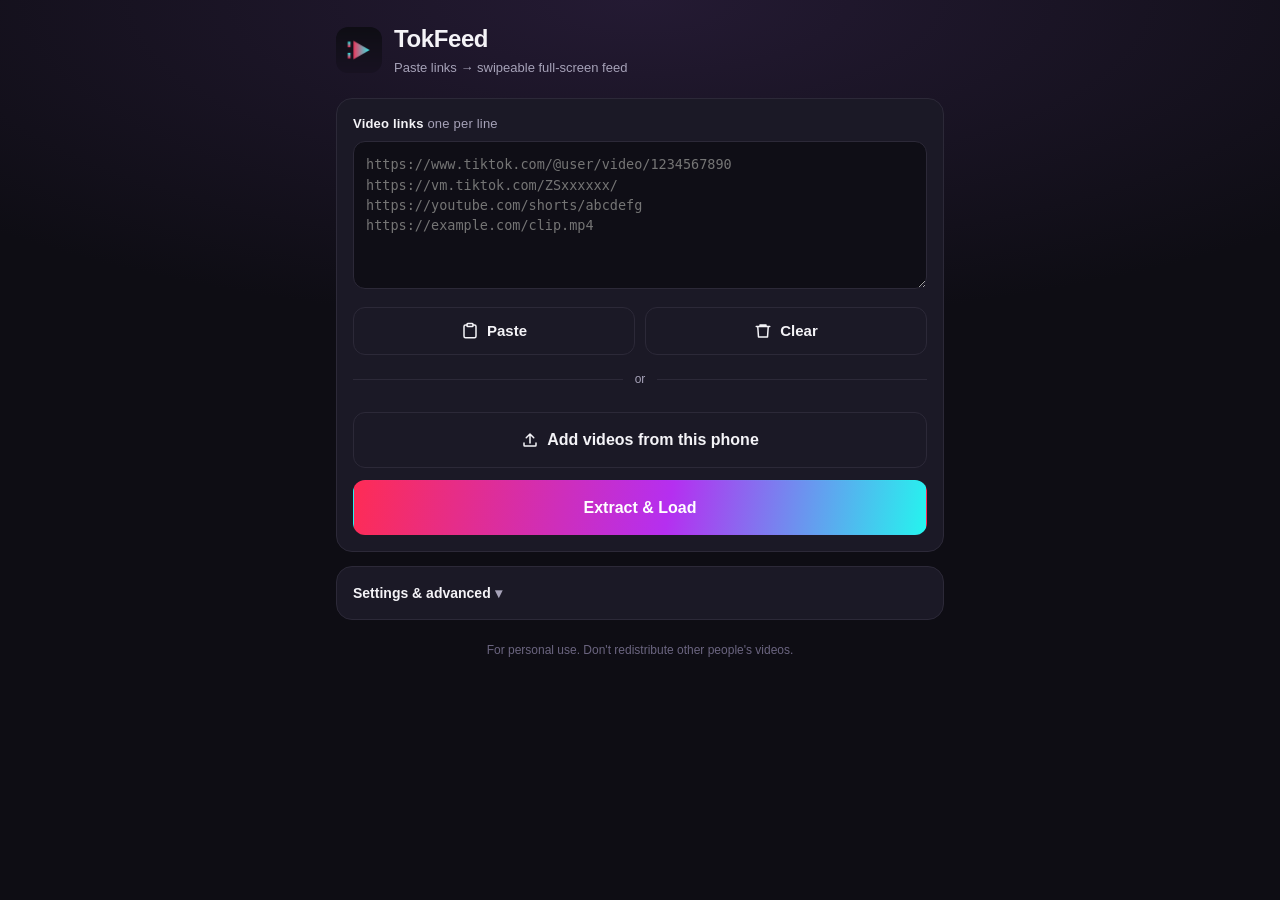
<file: tokfeed/index.html>
<!DOCTYPE html>
<html lang="en">
<head>
<meta charset="utf-8">
<meta name="viewport" content="width=device-width, initial-scale=1, viewport-fit=cover, user-scalable=no">
<title>TokFeed</title>
<meta name="description" content="Paste video links, watch them as a full-screen vertical feed.">

<!-- PWA -->
<link rel="manifest" href="./manifest.json">
<meta name="theme-color" content="#0e0d14">
<meta name="mobile-web-app-capable" content="yes">
<meta name="apple-mobile-web-app-capable" content="yes">
<meta name="apple-mobile-web-app-status-bar-style" content="black-translucent">
<meta name="apple-mobile-web-app-title" content="TokFeed">
<link rel="apple-touch-icon" href="./icons/apple-touch-icon.png">
<link rel="icon" href="./icons/icon-192.png">

<link rel="stylesheet" href="./styles.css">
</head>
<body>

<!-- ==================== INPUT SCREEN ==================== -->
<section id="view-input" class="view view-input is-active">
  <div class="input-wrap">

    <header class="brand">
      <img class="brand-mark" src="./icons/icon-192.png" alt="">
      <div>
        <h1>TokFeed</h1>
        <p class="brand-sub">Paste links &rarr; swipeable full-screen feed</p>
      </div>
    </header>

    <div class="card">
      <label class="label" for="links">Video links <span class="label-hint">one per line</span></label>
      <textarea id="links" rows="6" spellcheck="false" autocapitalize="off" autocorrect="off"
        placeholder="https://www.tiktok.com/@user/video/1234567890&#10;https://vm.tiktok.com/ZSxxxxxx/&#10;https://youtube.com/shorts/abcdefg&#10;https://example.com/clip.mp4"></textarea>

      <div class="row-buttons">
        <button id="btn-paste" class="btn btn-ghost" type="button">
          <svg viewBox="0 0 24 24" class="ico" aria-hidden="true"><path d="M16 4h2a2 2 0 0 1 2 2v13a2 2 0 0 1-2 2H6a2 2 0 0 1-2-2V6a2 2 0 0 1 2-2h2"/><rect x="8" y="2" width="8" height="4" rx="1"/></svg>
          Paste
        </button>
        <button id="btn-clear" class="btn btn-ghost" type="button">
          <svg viewBox="0 0 24 24" class="ico" aria-hidden="true"><path d="M3 6h18M8 6V4h8v2M19 6l-1 14H6L5 6"/></svg>
          Clear
        </button>
      </div>

      <div class="or-line"><span>or</span></div>

      <button id="btn-pick" class="btn btn-ghost btn-block" type="button">
        <svg viewBox="0 0 24 24" class="ico" aria-hidden="true"><path d="M12 16V4M7 9l5-5 5 5"/><path d="M4 16v3a1 1 0 0 0 1 1h14a1 1 0 0 0 1-1v-3"/></svg>
        Add videos from this phone
      </button>
      <input id="file-input" type="file" accept="video/*" multiple hidden>

      <button id="btn-load" class="btn btn-primary btn-block" type="button">
        <span class="btn-label">Extract &amp; Load</span>
      </button>
    </div>

    <!-- Uploaded local files -->
    <div id="files-card" class="card" hidden>
      <div class="label">On this phone <span class="label-hint" id="files-size"></span></div>
      <ul id="files-list" class="file-list"></ul>
    </div>

    <!-- Per-link extraction status -->
    <div id="status-card" class="card card-status" hidden>
      <div class="status-head">
        <span id="status-title">Extracting&hellip;</span>
        <button id="btn-open-feed" class="btn btn-small btn-primary" type="button" hidden>Open feed</button>
      </div>
      <ol id="status-list" class="status-list"></ol>
    </div>

    <!-- Saved lists -->
    <div id="saved-card" class="card" hidden>
      <div class="label">Saved lists</div>
      <div id="saved-chips" class="chips"></div>
    </div>

    <details class="card card-details">
      <summary>Settings &amp; advanced</summary>

      <label class="switch">
        <input type="checkbox" id="opt-hd" checked>
        <span>Prefer HD (no&nbsp;watermark) when available</span>
      </label>

      <label class="switch">
        <input type="checkbox" id="opt-loop">
        <span>Auto-advance when a video ends <small>(off = each video loops, like TikTok)</small></span>
      </label>

      <label class="label" for="opt-resolver" style="margin-top:14px">
        Custom resolver endpoint <span class="label-hint">optional</span>
      </label>
      <input type="url" id="opt-resolver" class="text-input" spellcheck="false"
             autocapitalize="off" autocorrect="off"
             placeholder="https://my-server.example/extract?url={url}">
      <p class="hint">
        Tried first for every link. Must allow CORS and return JSON containing a direct video URL
        (any of <code>url</code>, <code>play</code>, <code>video</code>, <code>direct</code>).
        Point this at your own <code>yt-dlp</code> service if you ever run one &mdash; TokFeed works
        without it.
      </p>

      <div class="row-buttons" style="margin-top:14px">
        <button id="btn-save-list" class="btn btn-ghost" type="button">Save current list</button>
        <button id="btn-wipe" class="btn btn-ghost btn-danger" type="button">Clear cache</button>
      </div>

      <p class="hint" id="install-hint" hidden>
        Tip: use your browser menu &rarr; <b>Add to Home screen</b> to install TokFeed as an app.
      </p>
      <button id="btn-install" class="btn btn-ghost btn-block" type="button" hidden>Install app</button>
    </details>

    <footer class="foot">
      <span>For personal use. Don't redistribute other people's videos.</span>
    </footer>
  </div>
</section>

<!-- ==================== FEED SCREEN ==================== -->
<section id="view-feed" class="view view-feed" aria-hidden="true">

  <div id="feed" class="feed"><!-- slides injected here --></div>

  <!-- Fixed chrome above the feed -->
  <div class="chrome chrome-top">
    <button id="btn-back" class="icon-btn" type="button" aria-label="Back to links">
      <svg viewBox="0 0 24 24" class="ico" aria-hidden="true"><path d="M15 18l-6-6 6-6"/></svg>
    </button>
    <div id="feed-counter" class="counter">1 / 1</div>
    <button id="btn-mute" class="icon-btn" type="button" aria-label="Unmute" aria-pressed="true">
      <svg viewBox="0 0 24 24" class="ico ico-muted" aria-hidden="true"><path d="M11 5L6 9H2v6h4l5 4V5z"/><path d="M23 9l-6 6M17 9l6 6"/></svg>
      <svg viewBox="0 0 24 24" class="ico ico-loud" aria-hidden="true"><path d="M11 5L6 9H2v6h4l5 4V5z"/><path d="M15.5 8.5a5 5 0 0 1 0 7M18.5 5.5a9 9 0 0 1 0 13"/></svg>
    </button>
  </div>

  <!-- Progress bar (bottom, above safe area) -->
  <div id="progress" class="progress" role="slider" aria-label="Seek" aria-valuemin="0" aria-valuemax="100" aria-valuenow="0" tabindex="0">
    <div class="progress-track"><div id="progress-fill" class="progress-fill"></div></div>
  </div>

  <div id="toast" class="toast" hidden></div>
</section>

<script src="./resolvers.js"></script>
<script src="./feed.js"></script>
<script src="./app.js"></script>
</body>
</html>
</file>
<file: retroplay/styles.css>
/* ============================================================
   RetroPlay — dark, modern, console-inspired UI
   ============================================================ */
:root {
  --bg:        #0b0d13;
  --bg-2:      #12151f;
  --surface:   #171b28;
  --surface-2: #1e2434;
  --border:    #262c3d;
  --text:      #e8ecf5;
  --muted:     #8b93a7;
  --accent:    #7c5cff;
  --accent-2:  #21d4a8;
  --danger:    #ff5c7c;
  --radius:    16px;
  --shadow:    0 10px 30px rgba(0,0,0,.45);
  --safe-top:    env(safe-area-inset-top, 0px);
  --safe-bottom: env(safe-area-inset-bottom, 0px);
}

* { box-sizing: border-box; -webkit-tap-highlight-color: transparent; }

html, body {
  margin: 0;
  padding: 0;
  height: 100%;
  background: var(--bg);
  color: var(--text);
  font-family: -apple-system, BlinkMacSystemFont, "Segoe UI", Roboto, "Helvetica Neue", system-ui, sans-serif;
  overscroll-behavior: none;
  -webkit-user-select: none;
  user-select: none;
}

body {
  background:
    radial-gradient(1200px 600px at 80% -10%, rgba(124,92,255,.14), transparent 60%),
    radial-gradient(900px 500px at -10% 10%, rgba(33,212,168,.10), transparent 55%),
    var(--bg);
  min-height: 100dvh;
}

.hidden { display: none !important; }
.muted  { color: var(--muted); font-size: 14px; }
.accent { color: var(--accent); }

/* ---------------- Top bar ---------------- */
.topbar {
  position: sticky; top: 0; z-index: 20;
  display: flex; align-items: center; justify-content: space-between;
  padding: calc(var(--safe-top) + 14px) 16px 12px;
  background: linear-gradient(180deg, rgba(11,13,19,.95), rgba(11,13,19,.75));
  backdrop-filter: blur(12px);
  border-bottom: 1px solid var(--border);
}
.brand { display: flex; align-items: center; gap: 10px; font-size: 20px; font-weight: 800; letter-spacing: .2px; }
.logo {
  display: grid; place-items: center;
  width: 34px; height: 34px; border-radius: 10px;
  background: linear-gradient(135deg, var(--accent), var(--accent-2));
  color: #0b0d13; font-size: 15px; box-shadow: var(--shadow);
}
.brand-name { color: var(--text); }
.topbar-actions { display: flex; align-items: center; gap: 10px; }

/* ---------------- Buttons ---------------- */
.primary-btn {
  border: none; cursor: pointer;
  background: linear-gradient(135deg, var(--accent), #6b4cf0);
  color: #fff; font-weight: 700; font-size: 15px;
  padding: 10px 16px; border-radius: 12px;
  box-shadow: 0 6px 18px rgba(124,92,255,.35);
  transition: transform .12s ease, filter .12s ease;
}
.primary-btn:active { transform: scale(.96); filter: brightness(1.08); }
.primary-btn.big { font-size: 17px; padding: 14px 22px; }

.ghost-btn {
  width: 100%; margin-top: 8px;
  background: transparent; border: 1px solid var(--border);
  color: var(--muted); padding: 12px; border-radius: 12px; font-size: 15px; cursor: pointer;
}
.ghost-btn:active { background: var(--surface-2); }

.icon-btn {
  display: grid; place-items: center;
  min-width: 40px; height: 40px; padding: 0 10px;
  background: var(--surface); border: 1px solid var(--border);
  color: var(--text); border-radius: 12px; font-size: 18px; cursor: pointer;
  transition: transform .12s ease;
}
.icon-btn:active { transform: scale(.94); }
.icon-btn.ghost { background: rgba(255,255,255,.06); border-color: transparent; font-size: 15px; font-weight: 600; }

/* ---------------- Console filter chips ---------------- */
.console-filter {
  display: flex; gap: 8px; overflow-x: auto;
  padding: 12px 16px; scrollbar-width: none;
}
.console-filter::-webkit-scrollbar { display: none; }
.chip {
  flex: 0 0 auto;
  background: var(--surface); border: 1px solid var(--border);
  color: var(--muted); padding: 8px 16px; border-radius: 999px;
  font-size: 14px; font-weight: 600; cursor: pointer; white-space: nowrap;
  transition: all .15s ease;
}
.chip.active {
  background: linear-gradient(135deg, rgba(124,92,255,.25), rgba(33,212,168,.18));
  color: var(--text); border-color: var(--accent);
}

/* ---------------- Library grid ---------------- */
.library {
  display: grid;
  grid-template-columns: repeat(auto-fill, minmax(150px, 1fr));
  gap: 14px;
  padding: 8px 16px calc(var(--safe-bottom) + 40px);
}
.card {
  position: relative;
  background: var(--surface);
  border: 1px solid var(--border);
  border-radius: var(--radius);
  overflow: hidden; cursor: pointer;
  transition: transform .12s ease, border-color .15s ease;
}
.card:active { transform: scale(.97); }
.card:hover { border-color: var(--accent); }
.card-art {
  aspect-ratio: 1 / 1;
  display: grid; place-items: center;
  font-size: 46px;
  background:
    radial-gradient(120px 80px at 50% 20%, rgba(255,255,255,.06), transparent),
    linear-gradient(160deg, var(--surface-2), var(--surface));
}
.card-badge {
  position: absolute; top: 8px; left: 8px;
  font-size: 10px; font-weight: 800; letter-spacing: .5px;
  padding: 3px 8px; border-radius: 999px;
  background: rgba(0,0,0,.55); color: #fff; backdrop-filter: blur(4px);
  border: 1px solid rgba(255,255,255,.12);
}
.card-del {
  position: absolute; top: 6px; right: 6px;
  width: 26px; height: 26px; border-radius: 8px;
  display: grid; place-items: center;
  background: rgba(0,0,0,.55); color: #fff; border: none; cursor: pointer;
  font-size: 14px; opacity: .0; transition: opacity .15s ease;
}
.card:hover .card-del { opacity: 1; }
.card-info { padding: 10px 12px 12px; }
.card-title { font-size: 14px; font-weight: 700; line-height: 1.25;
  display: -webkit-box; -webkit-line-clamp: 2; -webkit-box-orient: vertical; overflow: hidden; }
.card-meta { font-size: 11px; color: var(--muted); margin-top: 4px; }

/* ---------------- Empty state ---------------- */
.empty-state {
  text-align: center; padding: 12vh 24px;
  display: flex; flex-direction: column; align-items: center; gap: 10px;
}
.empty-art { font-size: 64px; filter: drop-shadow(0 8px 20px rgba(124,92,255,.4)); }
.empty-state h2 { margin: 8px 0 0; font-size: 22px; }
.empty-state p { color: var(--muted); font-size: 15px; margin: 0; line-height: 1.5; }
.empty-state .primary-btn { margin-top: 14px; }
.legal-note { font-size: 12px !important; color: var(--muted); margin-top: 20px !important; max-width: 340px; opacity: .8; }

/* ---------------- Player ---------------- */
.player {
  position: fixed; inset: 0; z-index: 50;
  background: #000;
  display: flex; flex-direction: column;
}
.player-topbar {
  display: flex; align-items: center; justify-content: space-between; gap: 10px;
  padding: calc(var(--safe-top) + 8px) 12px 8px;
  background: linear-gradient(180deg, rgba(0,0,0,.85), rgba(0,0,0,0));
  position: absolute; top: 0; left: 0; right: 0; z-index: 3;
  transition: opacity .3s ease, transform .3s ease;
}
.player-topbar.dim { opacity: 0; transform: translateY(-8px); pointer-events: none; }
.player-topbar-actions { display: flex; gap: 8px; }
.now-playing { font-size: 14px; font-weight: 600; color: #fff;
  max-width: 45vw; white-space: nowrap; overflow: hidden; text-overflow: ellipsis; opacity: .9; }
.stage { position: relative; flex: 1; overflow: hidden; background: #000; }
#emu-frame { width: 100%; height: 100%; border: 0; display: block; background: #000; }

/* CSS CRT overlay (always works, independent of GLSL shaders) */
.crt-overlay {
  pointer-events: none; position: absolute; inset: 0; z-index: 2;
  background:
    repeating-linear-gradient(0deg, rgba(0,0,0,.28) 0px, rgba(0,0,0,.28) 1px, transparent 2px, transparent 3px),
    radial-gradient(120% 120% at 50% 50%, transparent 62%, rgba(0,0,0,.55) 100%);
  mix-blend-mode: multiply;
}
.crt-overlay::after {
  content: ""; position: absolute; inset: 0;
  background: repeating-linear-gradient(90deg, rgba(255,0,0,.04), rgba(0,255,0,.02) 1px, rgba(0,0,255,.04) 2px, transparent 3px);
}

/* ---------------- Modals ---------------- */
.modal {
  position: fixed; inset: 0; z-index: 80;
  display: grid; place-items: end center;
  background: rgba(0,0,0,.6); backdrop-filter: blur(3px);
  animation: fade .18s ease;
}
@keyframes fade { from { opacity: 0; } }
.modal-card {
  width: 100%; max-width: 520px;
  background: var(--bg-2); border: 1px solid var(--border);
  border-radius: 22px 22px 0 0;
  padding: 22px 20px calc(var(--safe-bottom) + 22px);
  box-shadow: var(--shadow);
  animation: slideup .24s cubic-bezier(.2,.8,.2,1);
}
@keyframes slideup { from { transform: translateY(30px); opacity: .6; } }
.modal-card h3 { margin: 0 0 6px; font-size: 20px; }
.picker-grid { display: grid; grid-template-columns: 1fr 1fr; gap: 10px; margin: 16px 0 6px; }
.picker-opt {
  padding: 16px 12px; border-radius: 14px; cursor: pointer;
  background: var(--surface); border: 1px solid var(--border); color: var(--text);
  font-size: 15px; font-weight: 600;
}
.picker-opt:active { background: var(--surface-2); border-color: var(--accent); }

/* Settings rows */
.setting-row {
  display: flex; align-items: center; justify-content: space-between; gap: 12px;
  padding: 14px 0; border-bottom: 1px solid var(--border);
}
.setting-row.column { flex-direction: column; align-items: stretch; gap: 6px; }
.setting-row span { font-size: 15px; }
.setting-row select, .setting-row input[type=text] {
  background: var(--surface); color: var(--text);
  border: 1px solid var(--border); border-radius: 10px;
  padding: 8px 10px; font-size: 14px; max-width: 60%;
}
.setting-row.column input[type=text] { max-width: 100%; }
.setting-row input[type=checkbox] { width: 20px; height: 20px; accent-color: var(--accent); }
.settings-actions { margin-top: 18px; }
.settings-actions .primary-btn { width: 100%; }

/* ---------------- Toast ---------------- */
.toast {
  position: fixed; left: 50%; bottom: calc(var(--safe-bottom) + 24px);
  transform: translateX(-50%);
  background: var(--surface-2); color: var(--text);
  border: 1px solid var(--border); box-shadow: var(--shadow);
  padding: 12px 18px; border-radius: 12px; font-size: 14px; z-index: 100;
  max-width: 90vw; text-align: center;
  animation: toastin .2s ease;
}
@keyframes toastin { from { opacity: 0; transform: translate(-50%, 10px); } }

/* Loading spinner used while a core downloads */
.spinner {
  width: 42px; height: 42px; border-radius: 50%;
  border: 3px solid rgba(255,255,255,.15); border-top-color: var(--accent);
  animation: spin 1s linear infinite;
}
@keyframes spin { to { transform: rotate(360deg); } }
</file>
<file: tokfeed/styles.css>
/* ============================================================
   TokFeed — mobile-first vertical video feed
   ============================================================ */

:root {
  --bg: #0e0d14;
  --bg-2: #16141f;
  --card: #1b1926;
  --line: #2c2938;
  --fg: #f4f3f7;
  --fg-dim: #a6a2b8;
  --pink: #fe2c55;
  --cyan: #25f4ee;
  --danger: #ff5c72;
  --radius: 16px;
  /* Safe areas (notches / home indicator) */
  --sa-top: env(safe-area-inset-top, 0px);
  --sa-bottom: env(safe-area-inset-bottom, 0px);
  --sa-left: env(safe-area-inset-left, 0px);
  --sa-right: env(safe-area-inset-right, 0px);
}

* { box-sizing: border-box; }

html, body {
  margin: 0;
  padding: 0;
  height: 100%;
  background: var(--bg);
  color: var(--fg);
  font: 16px/1.45 -apple-system, BlinkMacSystemFont, "Segoe UI", Roboto, "Helvetica Neue", Arial, sans-serif;
  -webkit-font-smoothing: antialiased;
  overscroll-behavior: none;
}

body { overflow: hidden; }

button, input, textarea { font: inherit; color: inherit; }
button { -webkit-tap-highlight-color: transparent; touch-action: manipulation; }

.ico {
  width: 22px; height: 22px;
  fill: none; stroke: currentColor; stroke-width: 2;
  stroke-linecap: round; stroke-linejoin: round;
  flex: none;
}

/* ---------------- Views ---------------- */

.view {
  position: fixed;
  inset: 0;
  display: none;
}
.view.is-active { display: block; }

/* ---------------- Input screen ---------------- */

.view-input {
  overflow-y: auto;
  -webkit-overflow-scrolling: touch;
  background:
    radial-gradient(120% 60% at 50% 0%, #241a33 0%, transparent 60%),
    var(--bg);
}

.input-wrap {
  max-width: 640px;
  margin: 0 auto;
  padding: calc(var(--sa-top) + 22px) calc(var(--sa-right) + 16px)
           calc(var(--sa-bottom) + 40px) calc(var(--sa-left) + 16px);
}

.brand {
  display: flex;
  align-items: center;
  gap: 12px;
  margin-bottom: 20px;
}
.brand-mark {
  width: 46px; height: 46px;
  border-radius: 12px;
  flex: none;
}
.brand h1 {
  margin: 0;
  font-size: 24px;
  letter-spacing: -0.4px;
  font-weight: 700;
}
.brand-sub {
  margin: 2px 0 0;
  font-size: 13px;
  color: var(--fg-dim);
}

.card {
  background: var(--card);
  border: 1px solid var(--line);
  border-radius: var(--radius);
  padding: 16px;
  margin-bottom: 14px;
}

.label {
  display: block;
  font-size: 13px;
  font-weight: 600;
  letter-spacing: 0.2px;
  margin-bottom: 8px;
  color: var(--fg);
}
.label-hint {
  font-weight: 400;
  color: var(--fg-dim);
}

textarea, .text-input {
  width: 100%;
  background: #0f0e16;
  border: 1px solid var(--line);
  border-radius: 12px;
  padding: 12px;
  color: var(--fg);
  font-size: 15px;
  line-height: 1.5;
  resize: vertical;
  /* 16px+ font on inputs stops iOS auto-zoom */
}
textarea { min-height: 130px; font-family: ui-monospace, SFMono-Regular, Menlo, monospace; font-size: 13.5px; }
textarea:focus, .text-input:focus {
  outline: none;
  border-color: var(--pink);
}

.row-buttons {
  display: flex;
  gap: 10px;
  margin-top: 12px;
}

.btn {
  display: inline-flex;
  align-items: center;
  justify-content: center;
  gap: 8px;
  border: 1px solid var(--line);
  background: #23202f;
  color: var(--fg);
  border-radius: 12px;
  padding: 12px 16px;
  font-size: 15px;
  font-weight: 600;
  cursor: pointer;
  transition: transform .08s ease, opacity .15s ease;
}
.btn:active { transform: scale(.97); }
.btn[disabled] { opacity: .5; pointer-events: none; }
.btn .ico { width: 18px; height: 18px; }

.btn-primary {
  background: linear-gradient(100deg, var(--pink), #b52ff0 55%, var(--cyan));
  border-color: transparent;
  color: #fff;
}
.btn-ghost { background: transparent; flex: 1; }
.btn-danger { color: var(--danger); border-color: #43222c; }
.btn-block { width: 100%; margin-top: 12px; padding: 15px; font-size: 16px; }
.btn-small { padding: 7px 12px; font-size: 13px; border-radius: 9px; }

.btn.is-busy .btn-label::after {
  content: "";
  display: inline-block;
  width: 14px; height: 14px;
  margin-left: 9px;
  vertical-align: -2px;
  border: 2px solid rgba(255,255,255,.4);
  border-top-color: #fff;
  border-radius: 50%;
  animation: spin .7s linear infinite;
}
@keyframes spin { to { transform: rotate(360deg); } }

/* Status list */
.card-status { padding-bottom: 8px; }
.status-head {
  display: flex;
  align-items: center;
  justify-content: space-between;
  gap: 10px;
  margin-bottom: 10px;
  font-size: 13px;
  font-weight: 600;
  color: var(--fg-dim);
}
.status-list {
  list-style: none;
  margin: 0;
  padding: 0;
}
.status-list li {
  display: flex;
  align-items: flex-start;
  gap: 10px;
  padding: 9px 0;
  border-top: 1px solid var(--line);
  font-size: 13px;
  min-width: 0;
}
.status-list li:first-child { border-top: 0; }
.dot {
  width: 9px; height: 9px;
  border-radius: 50%;
  margin-top: 6px;
  flex: none;
  background: var(--fg-dim);
}
.dot.pending { background: #6b6580; animation: pulse 1s ease-in-out infinite; }
.dot.ok { background: #38d39f; }
.dot.fail { background: var(--danger); }
@keyframes pulse { 50% { opacity: .35; } }

.status-text { min-width: 0; flex: 1; }
.status-url {
  display: block;
  color: var(--fg);
  white-space: nowrap;
  overflow: hidden;
  text-overflow: ellipsis;
}
.status-note {
  display: block;
  color: var(--fg-dim);
  font-size: 12px;
  margin-top: 2px;
}
.status-note.err { color: var(--danger); }

/* "or" divider */
.or-line {
  display: flex;
  align-items: center;
  gap: 12px;
  margin: 16px 0 12px;
  color: var(--fg-dim);
  font-size: 12px;
}
.or-line::before, .or-line::after {
  content: "";
  flex: 1;
  height: 1px;
  background: var(--line);
}

/* Local file list */
.file-list {
  list-style: none;
  margin: 0;
  padding: 0;
}
.file-list li {
  display: flex;
  align-items: center;
  gap: 10px;
  padding: 9px 0;
  border-top: 1px solid var(--line);
  font-size: 13px;
  min-width: 0;
}
.file-list li:first-child { border-top: 0; }
.file-list .ico { width: 18px; height: 18px; color: var(--cyan); }
.file-name {
  flex: 1;
  min-width: 0;
  white-space: nowrap;
  overflow: hidden;
  text-overflow: ellipsis;
}
.file-size {
  color: var(--fg-dim);
  font-size: 12px;
  flex: none;
}

/* Chips */
.chips { display: flex; flex-wrap: wrap; gap: 8px; }
.chip {
  display: inline-flex;
  align-items: center;
  gap: 8px;
  background: #23202f;
  border: 1px solid var(--line);
  border-radius: 999px;
  padding: 8px 8px 8px 14px;
  font-size: 13px;
  cursor: pointer;
}
.chip b { font-weight: 600; }
.chip small { color: var(--fg-dim); }
.chip-x {
  border: 0;
  background: transparent;
  color: var(--fg-dim);
  padding: 2px 6px;
  border-radius: 999px;
  font-size: 15px;
  line-height: 1;
  cursor: pointer;
}
.chip-x:hover { color: var(--danger); }

/* Details / settings */
.card-details summary {
  cursor: pointer;
  font-weight: 600;
  font-size: 14px;
  list-style: none;
}
.card-details summary::-webkit-details-marker { display: none; }
.card-details summary::after { content: " ▾"; color: var(--fg-dim); }
.card-details[open] summary { margin-bottom: 14px; }
.card-details[open] summary::after { content: " ▴"; }

.switch {
  display: flex;
  align-items: center;
  gap: 10px;
  padding: 7px 0;
  font-size: 14px;
}
.switch input { width: 20px; height: 20px; accent-color: var(--pink); flex: none; }

.hint {
  font-size: 12.5px;
  color: var(--fg-dim);
  margin: 8px 0 0;
}
.hint code {
  background: #0f0e16;
  border: 1px solid var(--line);
  border-radius: 5px;
  padding: 1px 5px;
  font-size: 11.5px;
}

.foot {
  text-align: center;
  font-size: 12px;
  color: #6b6580;
  margin-top: 22px;
}

/* ---------------- Feed screen ---------------- */

.view-feed { background: #000; }

.feed {
  position: absolute;
  inset: 0;
  overflow-y: scroll;
  overflow-x: hidden;
  scroll-snap-type: y mandatory;
  -webkit-overflow-scrolling: touch;
  overscroll-behavior-y: contain;
  scrollbar-width: none;
}
.feed::-webkit-scrollbar { display: none; }

.slide {
  position: relative;
  width: 100%;
  height: 100vh;
  height: 100dvh;          /* dvh dodges the mobile URL-bar resize jump */
  scroll-snap-align: start;
  scroll-snap-stop: always;
  background: #000;
  overflow: hidden;
  display: flex;
  align-items: center;
  justify-content: center;
}

.slide video {
  width: 100%;
  height: 100%;
  object-fit: contain;
  background: #000;
  display: block;
}

.slide iframe {
  width: 100%;
  height: 100%;
  border: 0;
  display: block;
}

/* Blurred cover behind letterboxed video */
.slide-bg {
  position: absolute;
  inset: -8%;
  background-size: cover;
  background-position: center;
  filter: blur(34px) saturate(1.3) brightness(.45);
  transform: scale(1.1);
  pointer-events: none;
}

/* Tap layer for play/pause */
.slide-tap {
  position: absolute;
  inset: 0;
  z-index: 2;
}

/* Big play/pause flash */
.slide-flash {
  position: absolute;
  top: 50%; left: 50%;
  transform: translate(-50%, -50%) scale(.7);
  width: 78px; height: 78px;
  border-radius: 50%;
  background: rgba(0,0,0,.5);
  display: flex;
  align-items: center;
  justify-content: center;
  opacity: 0;
  pointer-events: none;
  z-index: 4;
}
.slide-flash .ico { width: 34px; height: 34px; fill: #fff; stroke: none; }
.slide-flash.show { animation: flash .6s ease-out; }
@keyframes flash {
  0%   { opacity: 1; transform: translate(-50%,-50%) scale(.7); }
  100% { opacity: 0; transform: translate(-50%,-50%) scale(1.25); }
}

/* Paused state keeps the icon visible */
.slide.is-paused .slide-flash {
  opacity: 1;
  animation: none;
  transform: translate(-50%,-50%) scale(1);
}

/* Spinner while buffering */
.slide-spin {
  position: absolute;
  top: 50%; left: 50%;
  width: 40px; height: 40px;
  margin: -20px 0 0 -20px;
  border: 3px solid rgba(255,255,255,.25);
  border-top-color: #fff;
  border-radius: 50%;
  animation: spin .8s linear infinite;
  z-index: 3;
  display: none;
}
.slide.is-loading .slide-spin { display: block; }

/* Caption / source */
.slide-meta {
  position: absolute;
  left: 0; right: 0;
  bottom: 0;
  z-index: 3;
  padding: 60px calc(var(--sa-right) + 18px) calc(var(--sa-bottom) + 30px) calc(var(--sa-left) + 18px);
  background: linear-gradient(to top, rgba(0,0,0,.78), rgba(0,0,0,.35) 45%, transparent);
  pointer-events: none;
}
.slide-author {
  font-weight: 700;
  font-size: 15px;
  margin-bottom: 4px;
  text-shadow: 0 1px 3px rgba(0,0,0,.6);
}
.slide-title {
  font-size: 13.5px;
  line-height: 1.4;
  color: #e9e7f0;
  text-shadow: 0 1px 3px rgba(0,0,0,.6);
  display: -webkit-box;
  -webkit-line-clamp: 2;
  -webkit-box-orient: vertical;
  overflow: hidden;
  margin-bottom: 6px;
}
.slide-src {
  display: inline-block;
  font-size: 11.5px;
  color: rgba(255,255,255,.62);
  text-decoration: none;
  pointer-events: auto;
  max-width: 82%;
  white-space: nowrap;
  overflow: hidden;
  text-overflow: ellipsis;
  vertical-align: bottom;
}
.slide-src:active { color: var(--cyan); }

/* Error card inside a slide */
.slide-error {
  position: relative;
  z-index: 3;
  max-width: 320px;
  margin: 0 22px;
  text-align: center;
  background: rgba(27,25,38,.92);
  border: 1px solid var(--line);
  border-radius: var(--radius);
  padding: 22px 18px;
}
.slide-error h3 { margin: 0 0 6px; font-size: 16px; }
.slide-error p {
  margin: 0 0 14px;
  font-size: 13px;
  color: var(--fg-dim);
  word-break: break-word;
}
.slide-error .row-buttons { justify-content: center; }

/* Manual-play notice for embeds that can't autoplay */
.slide-note {
  position: absolute;
  top: calc(var(--sa-top) + 62px);
  left: 50%;
  transform: translateX(-50%);
  z-index: 3;
  background: rgba(0,0,0,.6);
  border-radius: 999px;
  padding: 6px 14px;
  font-size: 12px;
  color: #e9e7f0;
  white-space: nowrap;
  pointer-events: none;
}

/* Fixed chrome */
.chrome {
  position: absolute;
  left: 0; right: 0;
  z-index: 10;
  display: flex;
  align-items: center;
  gap: 10px;
  pointer-events: none;
}
.chrome-top {
  top: 0;
  padding: calc(var(--sa-top) + 10px) calc(var(--sa-right) + 12px) 10px calc(var(--sa-left) + 12px);
  background: linear-gradient(to bottom, rgba(0,0,0,.55), transparent);
}
.chrome > * { pointer-events: auto; }

.icon-btn {
  width: 42px; height: 42px;
  border-radius: 50%;
  border: 0;
  background: rgba(0,0,0,.42);
  backdrop-filter: blur(6px);
  -webkit-backdrop-filter: blur(6px);
  color: #fff;
  display: flex;
  align-items: center;
  justify-content: center;
  cursor: pointer;
  flex: none;
}
.icon-btn:active { transform: scale(.93); }

.counter {
  flex: 1;
  text-align: center;
  font-size: 13px;
  font-weight: 600;
  color: rgba(255,255,255,.85);
  text-shadow: 0 1px 3px rgba(0,0,0,.6);
}

/* Mute button icon swap */
#btn-mute .ico-loud { display: none; }
#btn-mute[aria-pressed="false"] .ico-muted { display: none; }
#btn-mute[aria-pressed="false"] .ico-loud { display: block; }

/* Progress bar */
.progress {
  position: absolute;
  left: 0; right: 0;
  bottom: 0;
  z-index: 11;
  padding: 14px calc(var(--sa-right) + 12px) calc(var(--sa-bottom) + 10px) calc(var(--sa-left) + 12px);
  touch-action: none;
  cursor: pointer;
}
.progress-track {
  height: 3px;
  border-radius: 2px;
  background: rgba(255,255,255,.25);
  overflow: hidden;
  transition: height .12s ease;
}
.progress.is-scrubbing .progress-track { height: 7px; }
.progress-fill {
  height: 100%;
  width: 0%;
  background: linear-gradient(90deg, var(--cyan), var(--pink));
  border-radius: 2px;
}
.progress.is-hidden { opacity: 0; pointer-events: none; }

/* Toast */
.toast {
  position: absolute;
  left: 50%;
  bottom: calc(var(--sa-bottom) + 64px);
  transform: translateX(-50%);
  z-index: 20;
  background: rgba(20,18,28,.94);
  border: 1px solid var(--line);
  border-radius: 999px;
  padding: 9px 18px;
  font-size: 13px;
  max-width: 90vw;
  text-align: center;
  animation: toast-in .2s ease;
}
@keyframes toast-in {
  from { opacity: 0; transform: translate(-50%, 8px); }
}

@media (prefers-reduced-motion: reduce) {
  * { animation-duration: .01ms !important; transition-duration: .01ms !important; }
}
</file>
